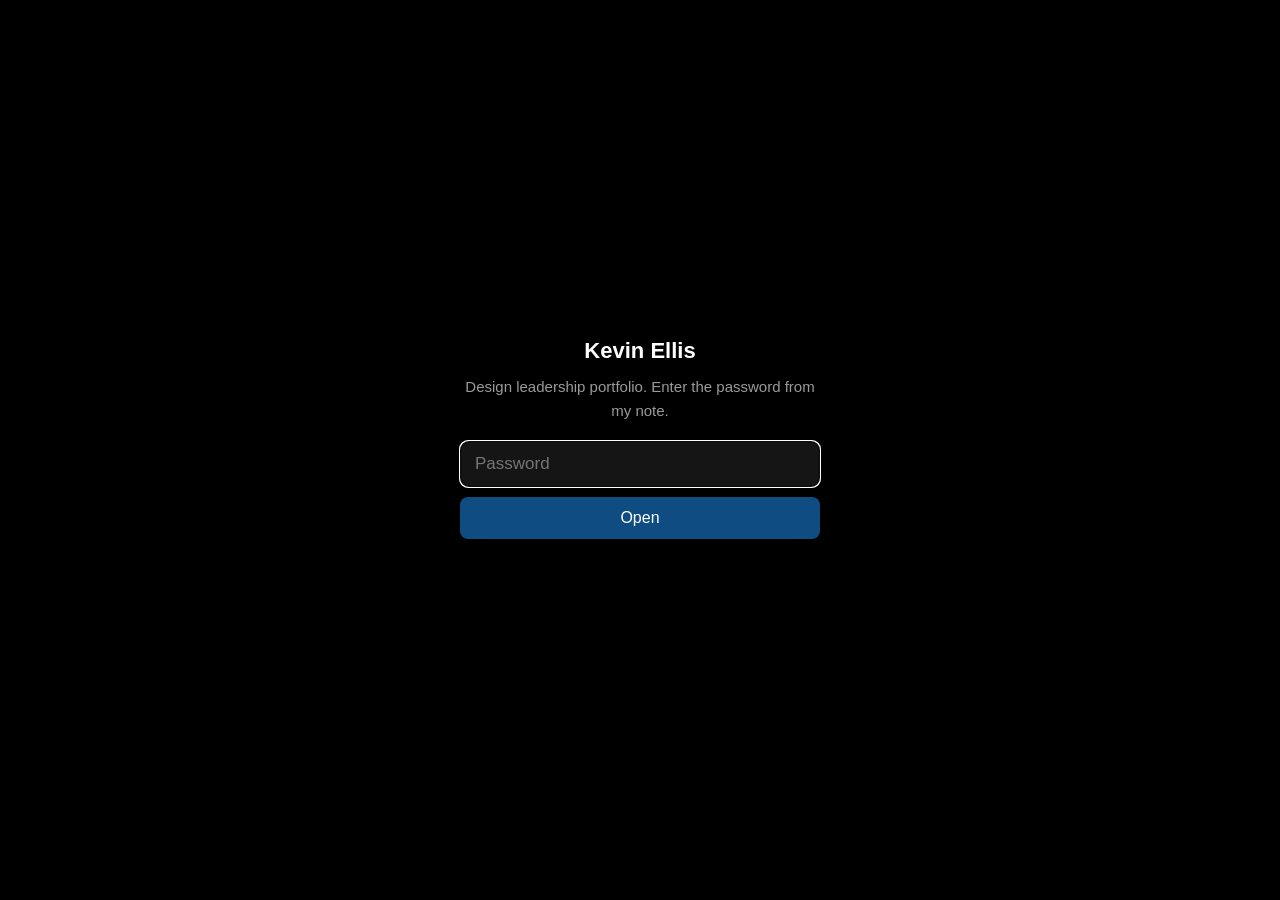
<file: index.html>
<!doctype html>
<html lang="en"><head><meta charset="utf-8"><meta name="viewport" content="width=device-width, initial-scale=1">
<meta name="robots" content="noindex, nofollow"><title>Kevin Ellis, Design Leadership</title>
<link rel="stylesheet" href="css/site.css?v=1794328974"></head>
<body class="locked dark"><div id="site">
<div class="wrap"><header class="top"><span class="brand">Kevin Ellis</span><nav><ul><li><span class="on">Work</span></li><li><a href="leadership.html">Leadership</a></li><li><a href="about.html">About</a></li><li><a href="contact.html">Contact</a></li></ul></nav></header></div>
<div class="wrap"><div class="tiles"><a class="tile" href="work/oracle.html"><img src="img/tiles/oracle.jpg" alt="Oracle Health"><span>Oracle Health</span></a><a class="tile" href="work/amazon.html"><img src="img/tiles/amazon.jpg" alt="Amazon"><span>Amazon</span></a><a class="tile" href="work/ebay.html"><img src="img/tiles/ebay.jpg" alt="eBay"><span>eBay</span></a><a class="tile" href="work/earlier.html"><img src="img/tiles/earlier-3.jpg" alt="Earlier Work"><span>Earlier Work</span></a></div></div>
<footer>Kevin Ellis, 2026. Employer and client work is shown at the level of method and outcomes; unreleased designs, customer names, and internal data are excluded.</footer>
</div><script src="js/gate.js?v=1794328974"></script><script src="js/slides.js?v=1794328974"></script><script src="js/video.js?v=1794328974"></script><script src="js/lightbox.js?v=1794328974"></script><script src="js/tiles.js?v=1794328974"></script></body></html>
</file>
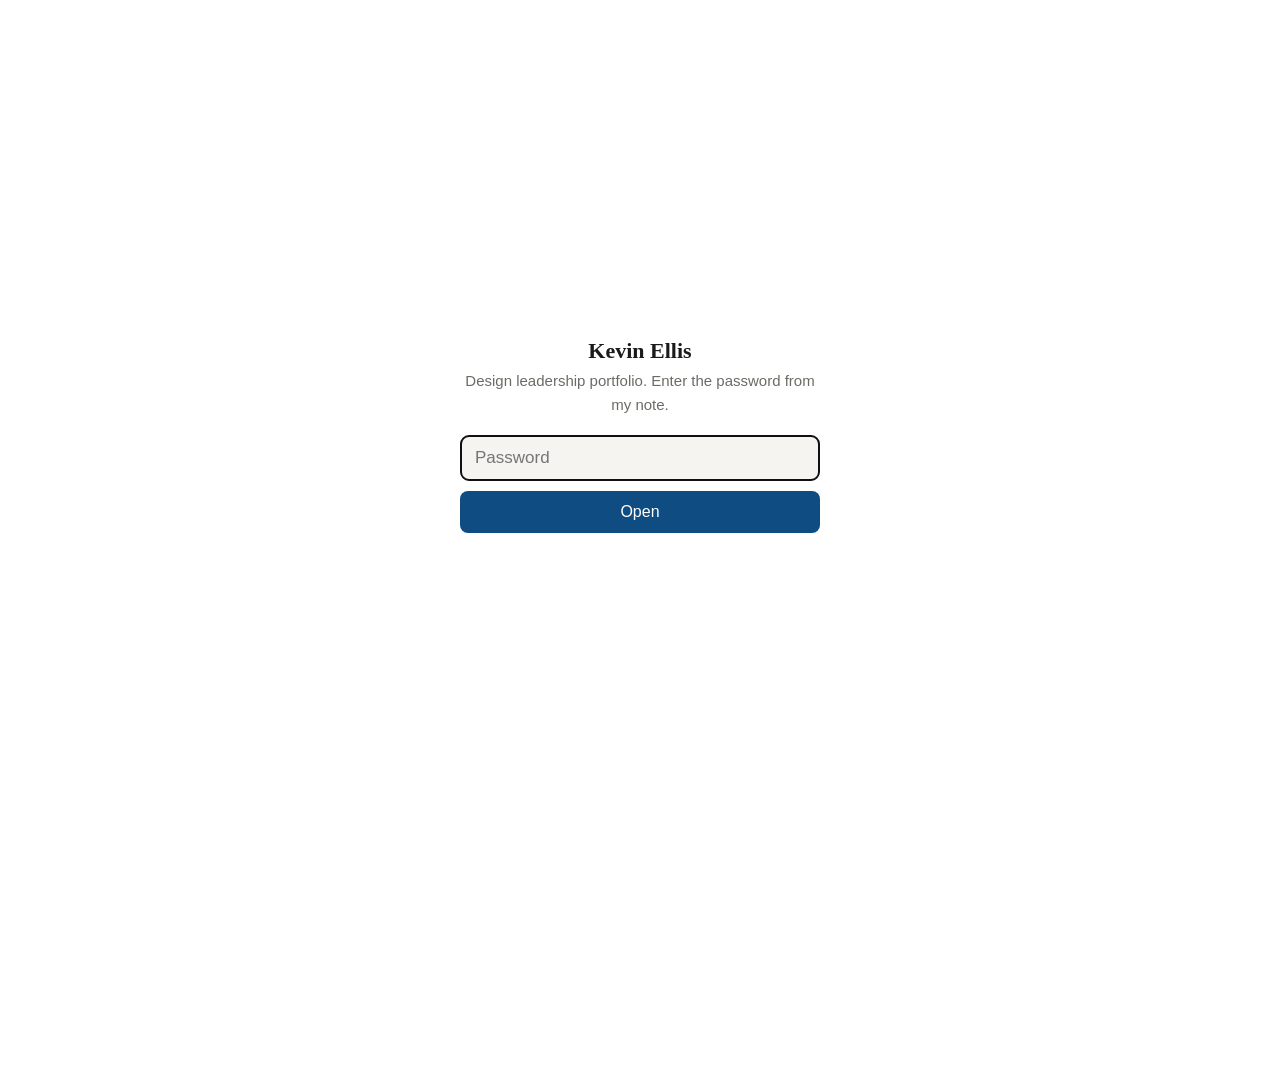
<file: directions/index.html>
<!doctype html><html lang="en"><head><meta charset="utf-8"><meta name="viewport" content="width=device-width,initial-scale=1"><meta name="robots" content="noindex,nofollow"><title>UX directions</title>
<link rel="stylesheet" href="_common.css"><style>
.pick{max-width:760px;margin:0 auto;padding:40px 24px 80px}
h1{font-family:Georgia,"Times New Roman",serif;font-size:44px;line-height:1.05;margin:0 0 12px}
.lede{color:var(--muted);font-size:18px;margin:0 0 36px}
.d{display:block;border-top:1px solid var(--line);padding:26px 0;color:inherit}
.d:hover{text-decoration:none;background:var(--card)}
.d small{display:block;font-size:12px;letter-spacing:.08em;text-transform:uppercase;color:var(--muted);margin-bottom:6px}
.d h2{margin:0 0 8px;font-size:26px}.d p{margin:0;color:var(--muted)}
.d .go{display:inline-block;margin-top:10px;color:var(--accent)}
</style></head><body class="locked"><div id="site">
<div class="pick">
<h1>Three directions</h1>
<p class="lede">Same content, same password, same assets. Each is the landing experience rebuilt around one point of view. Pick one and I build the rest of the site to match.</p>
<a class="d" href="a-one-scroll.html"><small>Direction A</small><h2>One scroll, the work as evidence</h2><p>A thesis up top, then twenty years in one continuous page. Each era makes a claim and shows its proof. A year rail tracks where you are. Case pages stay as the deep read.</p><span class="go">Open A</span></a>
<a class="d" href="b-spine.html"><small>Direction B</small><h2>The spine: how I lead, with receipts</h2><p>The home page is the operating model, five habits down a spine. Each habit has cases hanging off it as evidence. A design leader reads the method first and the work as proof.</p><span class="go">Open B</span></a>
<a class="d" href="c-system.html"><small>Direction C</small><h2>The system is the exhibit</h2><p>A quiet, plain site with a switch. Flip it and the design system behind the page shows itself: tokens, component names, spacing, the rules. The method on the Oracle page, rules not comps, made literal.</p><span class="go">Open C</span></a>
</div>
<footer>Scratch branch ux-directions. Nothing here is on main.</footer>
</div><script src="../js/gate.js"></script></body></html>
</file>
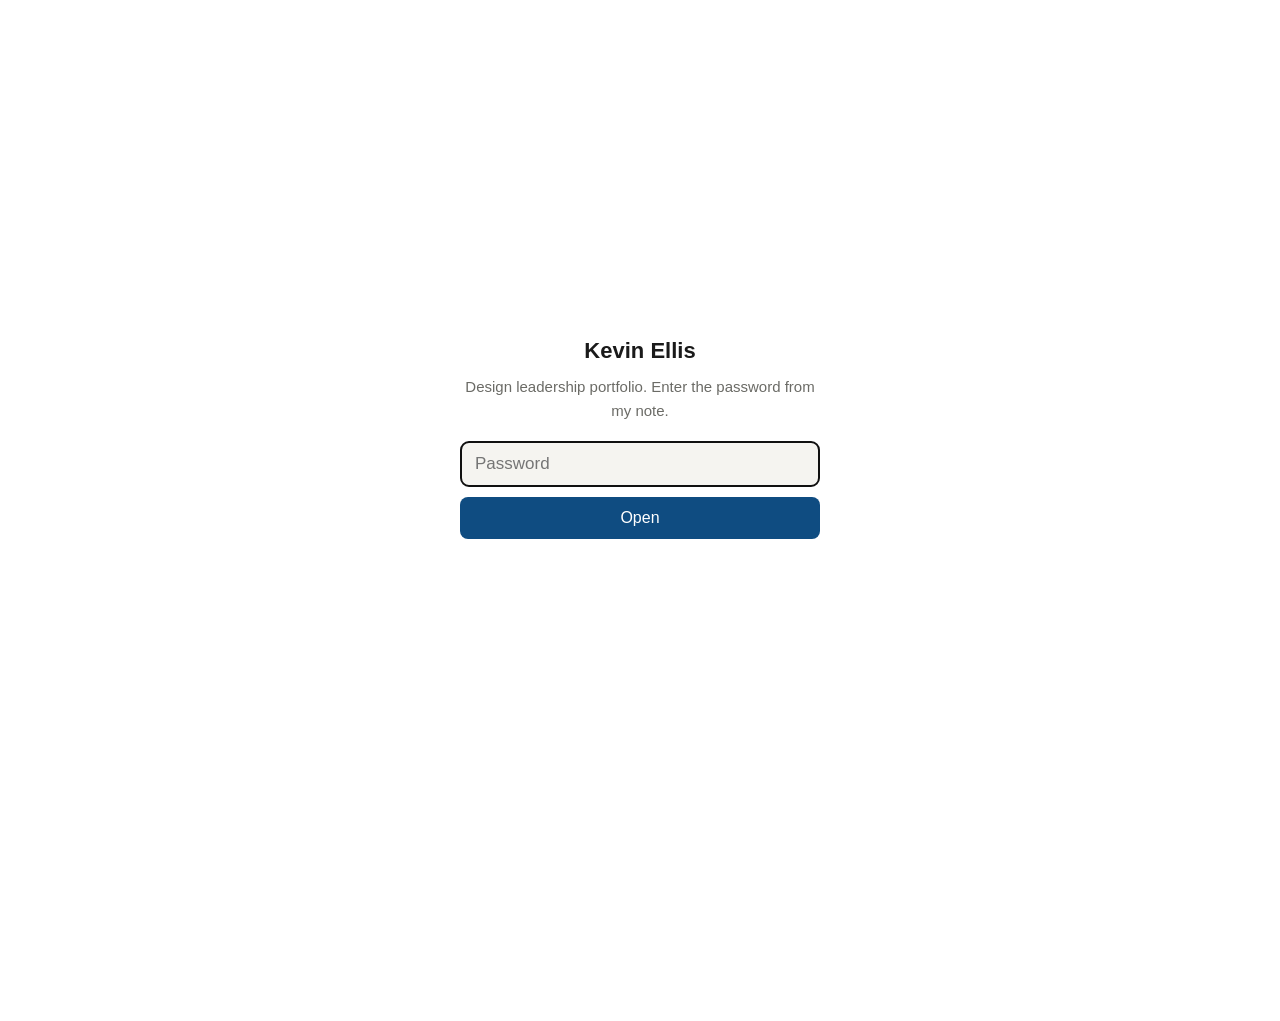
<file: about.html>
<!doctype html>
<html lang="en"><head><meta charset="utf-8"><meta name="viewport" content="width=device-width, initial-scale=1">
<meta name="robots" content="noindex, nofollow"><title>About</title>
<link rel="stylesheet" href="css/site.css?v=1794328974"></head>
<body class="locked"><div id="site">
<div class="wrap"><header class="top"><a class="brand" href="index.html">Kevin Ellis</a><nav><ul><li><a href="index.html">Work</a></li><li><a href="leadership.html">Leadership</a></li><li><a href="about.html" class="on">About</a></li><li><a href="contact.html">Contact</a></li></ul></nav></header></div>
<article class="case wrap"><div class="row head about"><div class="col-img"><img class="headshot" src="img/headshot-600.jpg" alt="Kevin Ellis"></div><div class="col-text"><h1>About</h1>
<p class="lede">Design leader and inventor. Named on nine AI-centric patent applications filed by Oracle.</p>
<p>I grew up in Alaska drawing and painting. I studied graphic design at California College of the Arts in San Francisco, then human-computer interaction and electronic communication design at Emily Carr University in Vancouver. My first digital work was for an agency in Reykjav&iacute;k, then Copenhagen, then back to San Francisco for design leadership roles at Adobe, Yahoo, Nokia, and eventually my own agency with partners in Copenhagen.</p>
<p>The agency built proof-of-concept work that large clients turned into real products. I missed the client side and joined the biggest of them, Amazon, in 2015. Seven years there, then eBay, now Oracle Health, where I built the platform design organization for the clinical products.</p>
<p>I have 15+ years building and running product design and research organizations across marketplace, commerce, and enterprise software. I design for human needs, whether the person is a customer or an employee using the company's own tools. I owned the seller experience end to end at eBay, where my team shipped eBay's first generative AI feature; led consumer product design at Amazon; and now run a platform design org at Oracle Health. I build teams, set the operating model, and ship outcomes with Product and Engineering as equal partners.</p>
<p class="meta">Seattle, WA</p></div></div>
</article>
<footer>Kevin Ellis, 2026. Employer and client work is shown at the level of method and outcomes; unreleased designs, customer names, and internal data are excluded.</footer>
</div><script src="js/gate.js?v=1794328974"></script><script src="js/slides.js?v=1794328974"></script><script src="js/video.js?v=1794328974"></script><script src="js/lightbox.js?v=1794328974"></script><script src="js/tiles.js?v=1794328974"></script></body></html>
</file>
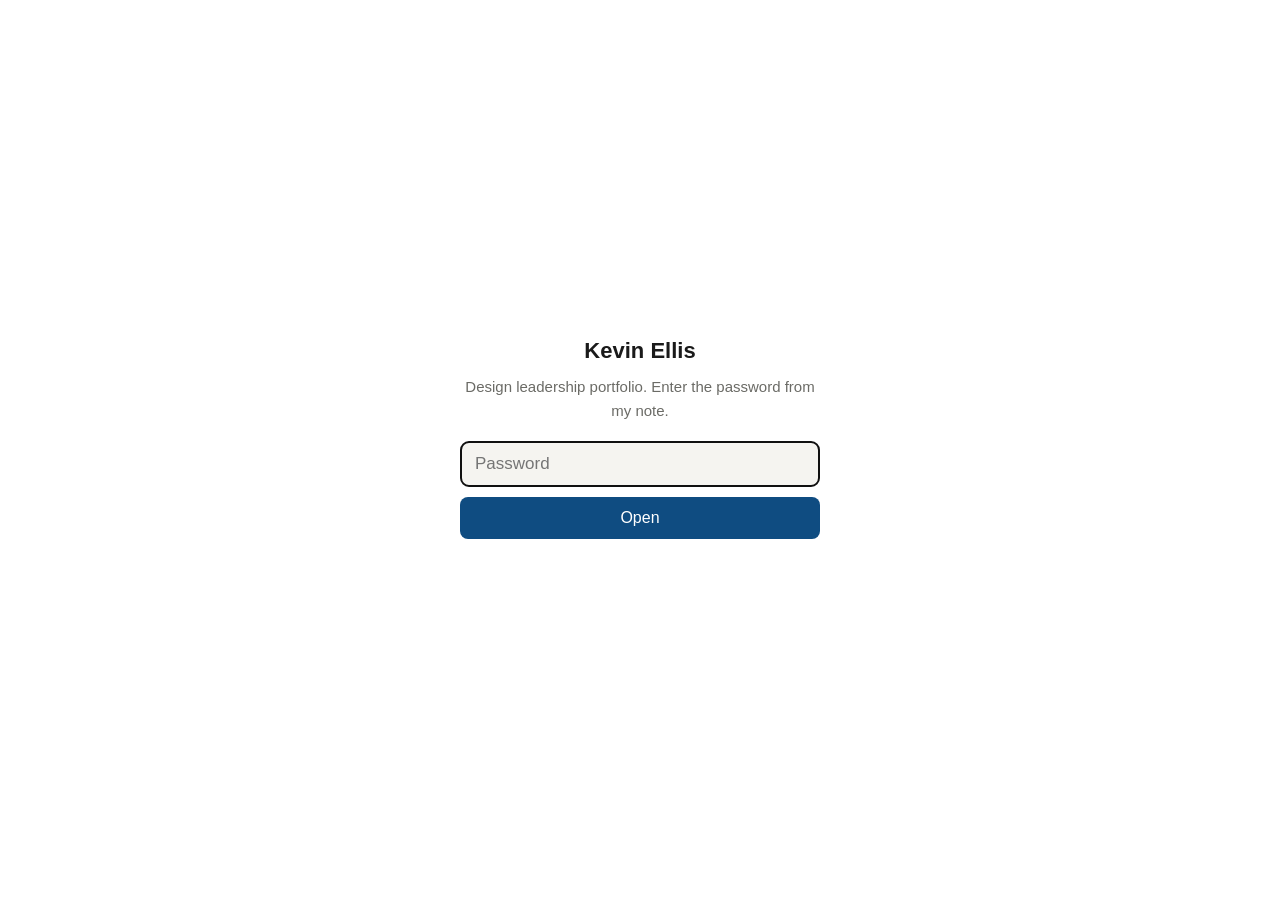
<file: contact.html>
<!doctype html>
<html lang="en"><head><meta charset="utf-8"><meta name="viewport" content="width=device-width, initial-scale=1">
<meta name="robots" content="noindex, nofollow"><title>Contact</title>
<link rel="stylesheet" href="css/site.css?v=1794328974"></head>
<body class="locked"><div id="site">
<div class="wrap"><header class="top"><a class="brand" href="index.html">Kevin Ellis</a><nav><ul><li><a href="index.html">Work</a></li><li><a href="leadership.html">Leadership</a></li><li><a href="about.html">About</a></li><li><a href="contact.html" class="on">Contact</a></li></ul></nav></header></div>
<article class="case wrap"><div class="row head textonly"><div class="col-img"></div><div class="col-text"><h1>Contact</h1>
<p><a href="mailto:kevinellis@gmail.com">kevinellis@gmail.com</a></p>
<p>(415) 606-1720</p>
<p><a href="https://www.linkedin.com/in/kevinellisdesign" rel="noopener">linkedin.com/in/kevinellisdesign</a></p></div></div>
</article>
<footer>Kevin Ellis, 2026. Employer and client work is shown at the level of method and outcomes; unreleased designs, customer names, and internal data are excluded.</footer>
</div><script src="js/gate.js?v=1794328974"></script><script src="js/slides.js?v=1794328974"></script><script src="js/video.js?v=1794328974"></script><script src="js/lightbox.js?v=1794328974"></script><script src="js/tiles.js?v=1794328974"></script></body></html>
</file>
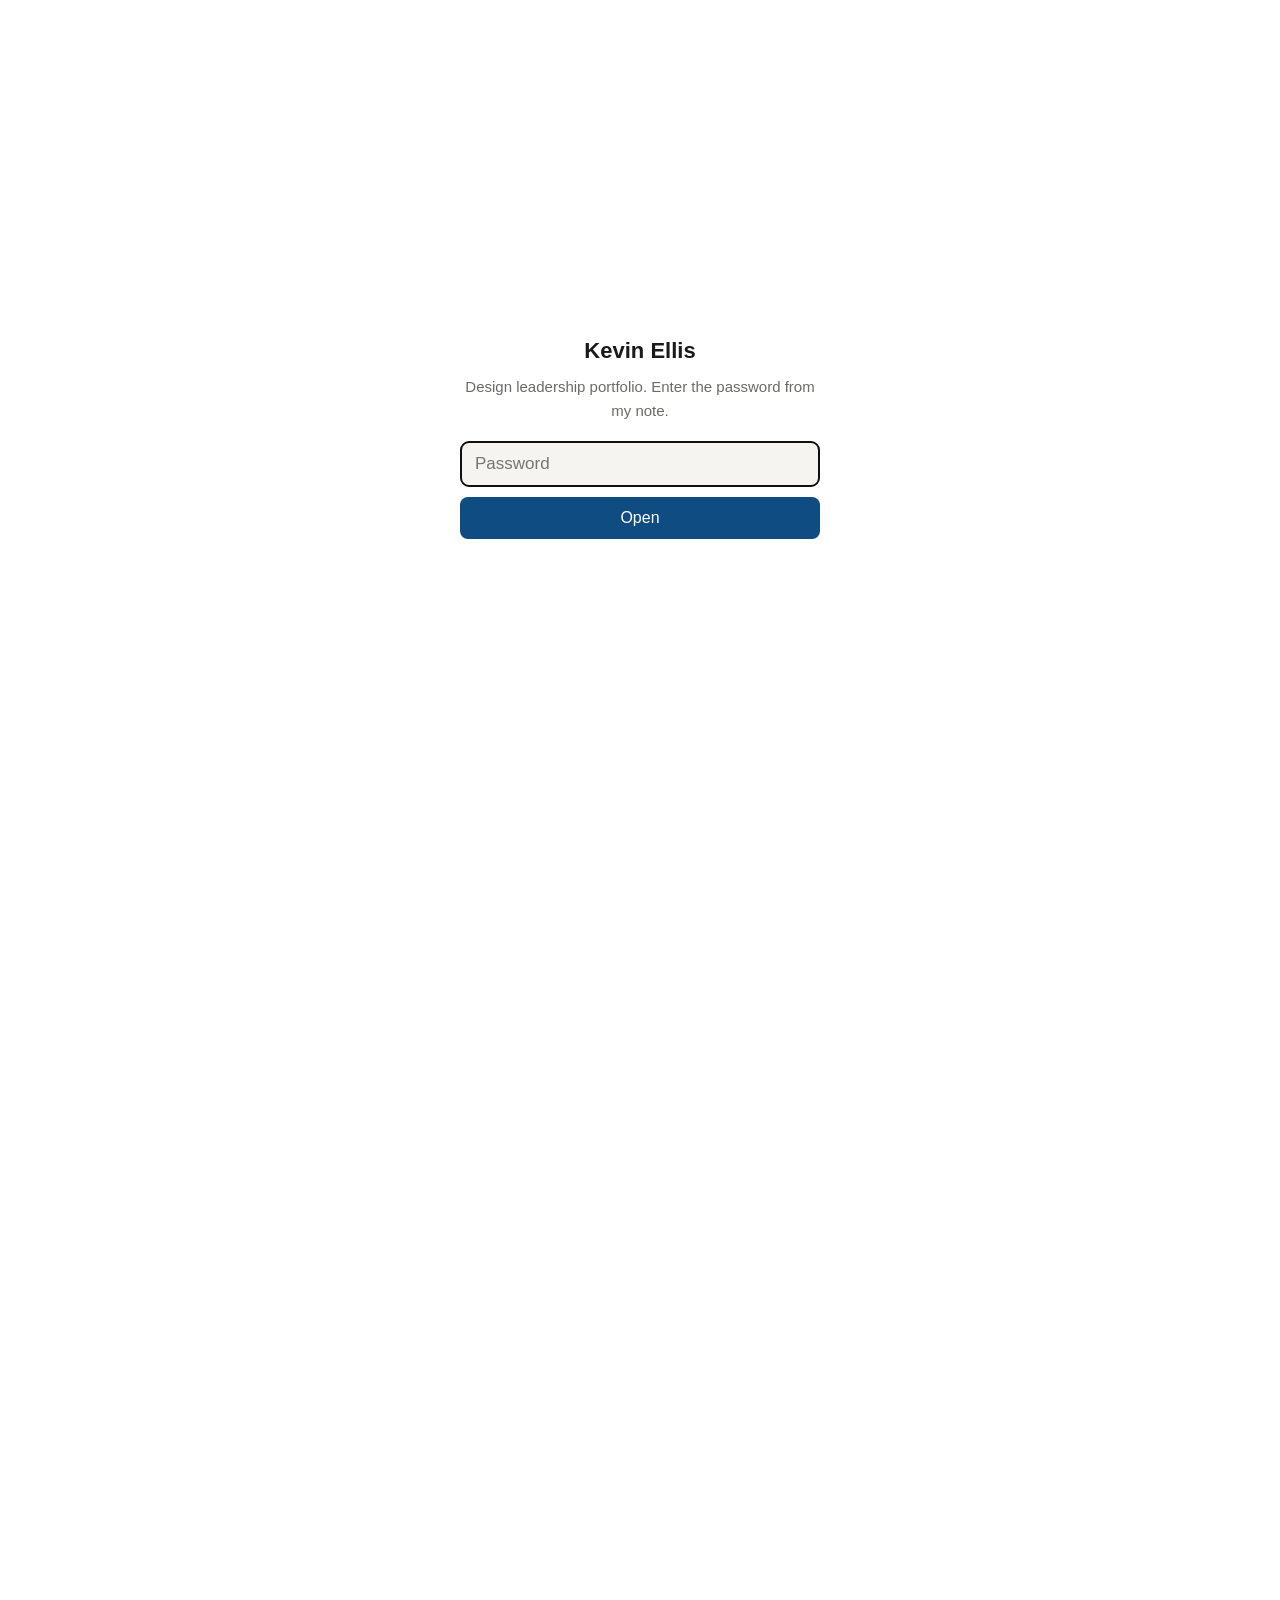
<file: leadership.html>
<!doctype html>
<html lang="en"><head><meta charset="utf-8"><meta name="viewport" content="width=device-width, initial-scale=1">
<meta name="robots" content="noindex, nofollow"><title>How I Lead</title>
<link rel="stylesheet" href="css/site.css?v=1794328974"></head>
<body class="locked"><div id="site">
<div class="wrap"><header class="top"><a class="brand" href="index.html">Kevin Ellis</a><nav><ul><li><a href="index.html">Work</a></li><li><a href="leadership.html" class="on">Leadership</a></li><li><a href="about.html">About</a></li><li><a href="contact.html">Contact</a></li></ul></nav></header></div>
<article class="case wrap"><div class="row head textonly"><div class="col-img"></div><div class="col-text"><h1>How I Lead</h1><p class="lede">Design is a business capability, and it earns that standing by being legible to the rest of the company.</p></div></div>
<div class="row "><div class="col-img"><figure><img src="img/lead/birthday.jpg" alt=""><figcaption>Birthday tradition: everyone dresses as the birthday person.</figcaption></figure><figure><img src="img/lead/ebay-offsite.jpg" alt=""><figcaption>Seller experience offsite at eBay.</figcaption></figure></div><div class="col-text"><h2>Operating habits</h2>
<ul>
<li>A team contract, written down: what I expect from the team and what they can expect from me.</li>
<li>Tenets set with partners at the start, so the hard conversations happen once.</li>
<li>A written definition of done.</li>
<li>Ownership assigned by pattern, so every designer has something that is theirs.</li>
<li>Staying hands-on with the tools, because the toolchain is changing and I want to understand it before I ask the team to.</li>
</ul></div></div>
<div class="row "><div class="col-img"><figure><img src="img/lead/fashion-collab-1.jpg" alt=""><figcaption>A multi-day collaboration across Amazon Fashion, organized and run by me.</figcaption></figure><figure><img src="img/lead/fashion-collab-2.jpg" alt=""><figcaption>Same session: the wall by day three.</figcaption></figure></div><div class="col-text"><h2>Building the org</h2>
<p>Amazon Fashion, 5 designers and 2 researchers to 20 total, adding program management, design technology, and managers. Amazon Photos, 8 to 19, adding research, motion, and design technology. eBay, 25 designers with research and design program management. Oracle Health, a platform design team that did not exist before I made the case for it. At Nokia, as a senior director reporting to a VP, I ran about 35 people and managed managers. Across all of it the pattern holds: turn ambiguous direction into a structured, verifiable program, and build the team that can run it without me in the room.</p></div></div>
<div class="row "><div class="col-img"><figure><img src="img/lead/quarterly.jpg" alt=""><figcaption>Design Quarterly, volume 11. Amazon Photos.</figcaption></figure></div><div class="col-text"><h2>Design Quarterly</h2>
<p>At Photos the team published a Design Quarterly: our work, our process, new people, wins, open roles. It went to the whole org, to external subscribers, and to Amazon Design. It kept partners aware of what we were doing and it kept the team connected to the larger story their pieces added up to. In the first summer of Covid we put out an issue with no design work in it at all; everyone wrote and designed a spread on what was helping them cope and what gave them hope.</p></div></div>
</article>
<footer>Kevin Ellis, 2026. Employer and client work is shown at the level of method and outcomes; unreleased designs, customer names, and internal data are excluded.</footer>
</div><script src="js/gate.js?v=1794328974"></script><script src="js/slides.js?v=1794328974"></script><script src="js/video.js?v=1794328974"></script><script src="js/lightbox.js?v=1794328974"></script><script src="js/tiles.js?v=1794328974"></script></body></html>
</file>
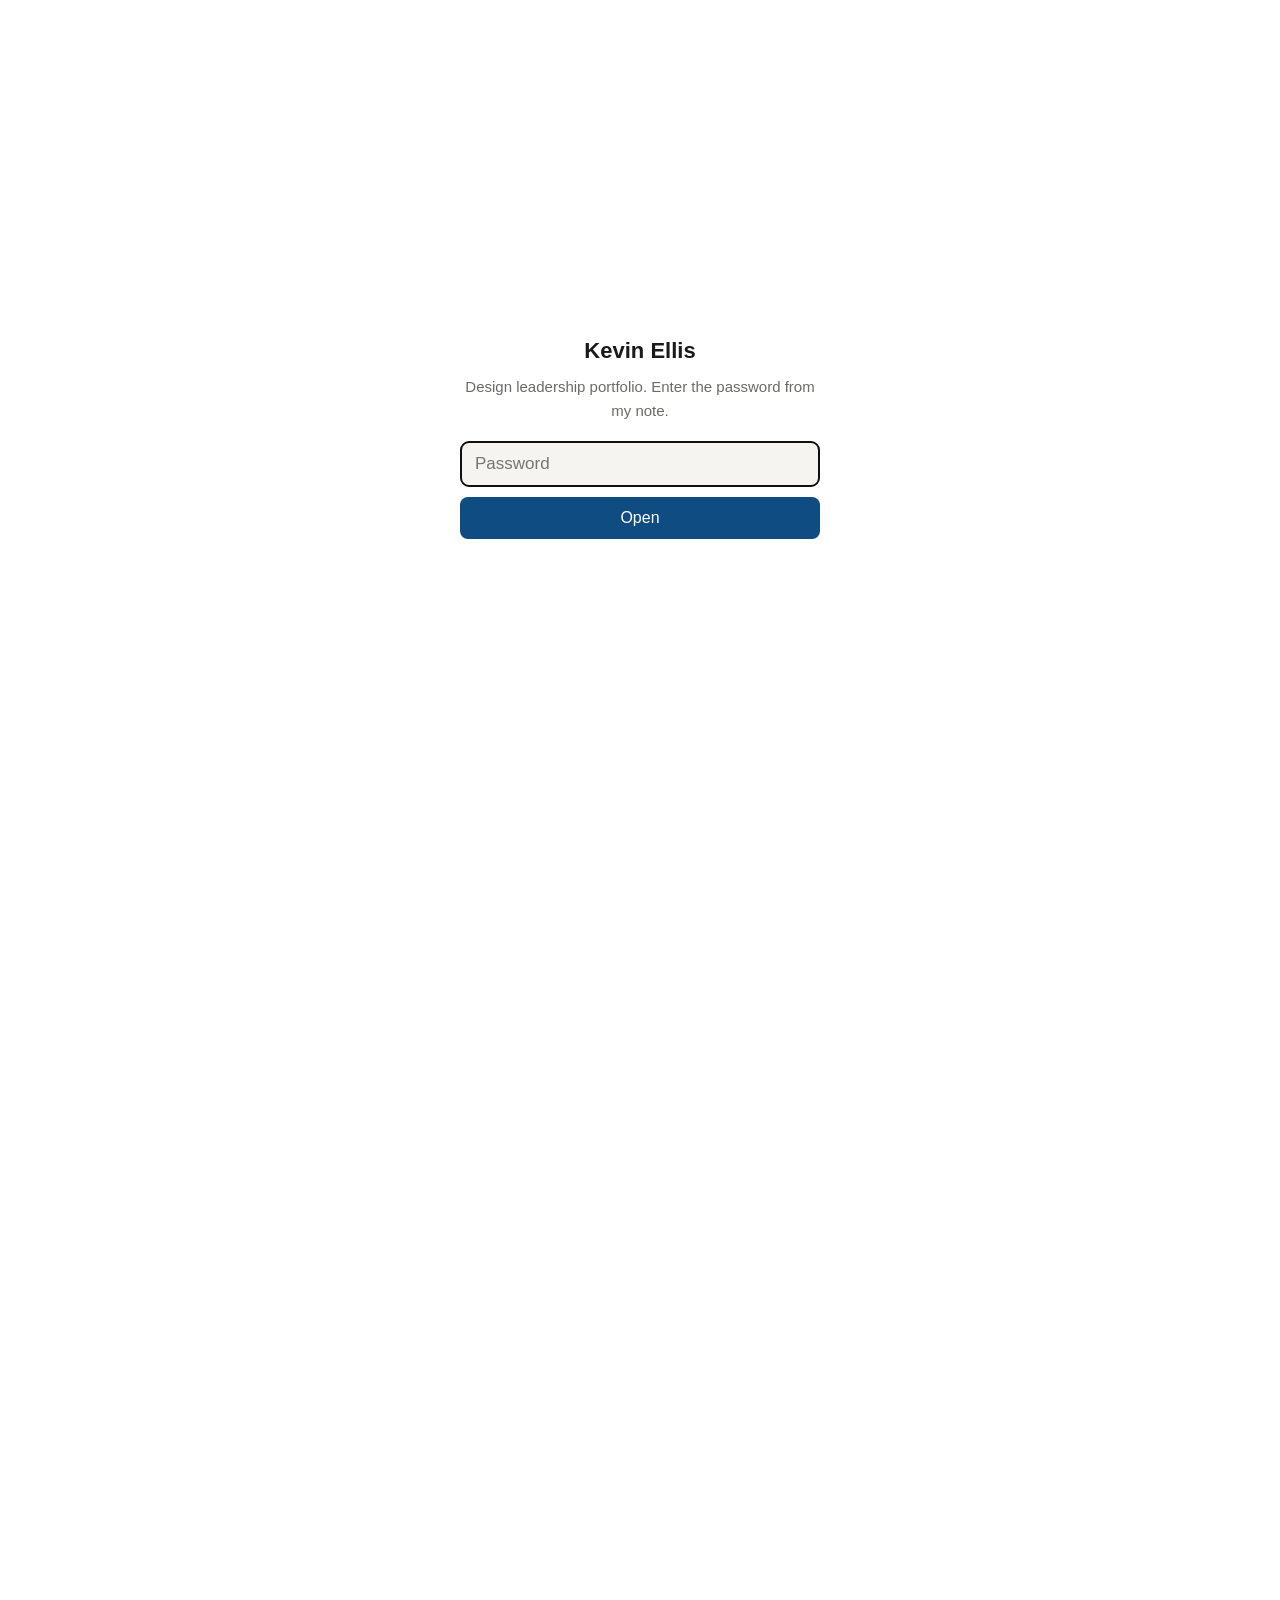
<file: directions/a-one-scroll.html>
<!doctype html><html lang="en"><head><meta charset="utf-8"><meta name="viewport" content="width=device-width,initial-scale=1"><meta name="robots" content="noindex,nofollow"><title>Kevin Ellis, Design Leadership</title>
<link rel="stylesheet" href="_common.css"><style>
.page{max-width:1180px;margin:0 auto;padding:0 24px 40px;display:grid;grid-template-columns:150px 1fr;gap:40px}
.rail{position:sticky;top:0;align-self:start;height:100vh;padding-top:120px;font-size:13px;letter-spacing:.04em}
.rail ol{list-style:none;margin:0;padding:0;border-left:1px solid var(--line)}
.rail li a{display:block;padding:7px 0 7px 16px;color:var(--muted);margin-left:-1px;border-left:1px solid transparent;transition:color .2s,border-color .2s}
.rail li a.on{color:var(--ink);border-left-color:var(--ink)}
.rail li a b{display:block;font-weight:600;font-variant-numeric:tabular-nums}
.rail li a span{display:block;font-size:12px}
.main{min-width:0}
.hero{min-height:78vh;display:flex;flex-direction:column;justify-content:center;padding:48px 0 64px}
.hero h1{font-family:Georgia,"Times New Roman",serif;font-weight:400;font-size:clamp(34px,4.6vw,64px);line-height:1.08;letter-spacing:-.01em;margin:0 0 26px;max-width:18ch}
.hero p{font-size:19px;color:var(--muted);max-width:52ch;margin:0 0 8px}
.hero .cue{font-size:13px;letter-spacing:.08em;text-transform:uppercase;color:var(--muted);margin-top:40px}
.ch{border-top:1px solid var(--line);padding:56px 0 48px;scroll-margin-top:24px}
.ch .when{font-size:13px;letter-spacing:.08em;text-transform:uppercase;color:var(--muted);margin:0 0 10px;font-variant-numeric:tabular-nums}
.ch h2{font-family:Georgia,"Times New Roman",serif;font-weight:400;font-size:clamp(30px,3.6vw,46px);line-height:1.08;margin:0 0 6px;letter-spacing:-.01em}
.ch .claim{font-size:21px;color:var(--ink);margin:0 0 30px;max-width:40ch}
.ev{display:grid;grid-template-columns:minmax(0,7fr) minmax(0,5fr);gap:40px;align-items:start}
.ev figure{margin:0}.ev figure img{width:100%;height:auto;background:var(--card)}
.ev figcaption{font-size:13px;color:var(--muted);margin-top:10px}
.ev p{margin:0 0 14px}
.stats{list-style:none;padding:0;margin:22px 0 0;display:grid;grid-template-columns:1fr 1fr;gap:14px 24px}
.stats b{display:block;font-size:26px;line-height:1.1;font-weight:600;letter-spacing:-.01em}
.stats li{font-size:14px;color:var(--muted)}
.more{display:inline-block;margin-top:22px;font-size:14px;letter-spacing:.04em}
.lead ul{padding-left:1.1em;margin:0 0 18px;max-width:60ch}.lead li{margin-bottom:8px}
.contact p{margin:0 0 6px;font-size:19px}
@media (max-width:860px){.page{grid-template-columns:1fr;gap:0}.rail{position:sticky;top:0;height:auto;background:var(--bg);z-index:5;border-bottom:1px solid var(--line);margin:0 -24px;padding:0 24px;width:calc(100% + 48px);overflow:hidden}.rail ol{border:0;display:flex;gap:4px;overflow-x:auto;scrollbar-width:none}.rail ol::-webkit-scrollbar{display:none}.rail li a{padding:10px 10px 8px;border-left:0;border-bottom:2px solid transparent;white-space:nowrap}.rail li a.on{border-left:0;border-bottom-color:var(--ink)}.rail li a span{display:none}.hero{min-height:0;padding:40px 0 48px}.ev{grid-template-columns:1fr;gap:22px}.stats{grid-template-columns:1fr 1fr}}
</style></head><body class="locked"><div id="site">
<div class="dirbar"><b>UX direction</b><a class="on" href="a-one-scroll.html">A · One scroll</a><a href="b-spine.html">B · The spine</a><a href="c-system.html">C · The system</a><a href="index.html">Index</a><span class="pov">Point of view: a leader's record reads best as one argument. One page, one scroll, every claim followed by its evidence. The case pages become the deep read.</span></div>
<div class="wrap"><header class="top"><a class="brand" href="#top">Kevin Ellis</a><nav><ul><li><a href="#lead">How I lead</a></li><li><a href="../about.html">About</a></li><li><a href="#contact">Contact</a></li></ul></nav></header></div>
<div class="page" id="top">
<aside class="rail"><ol>
<li><a href="#oracle" data-for="oracle"><b>2024</b><span>Oracle Health</span></a></li>
<li><a href="#ebay" data-for="ebay"><b>2022</b><span>eBay</span></a></li>
<li><a href="#photos" data-for="photos"><b>2019</b><span>Amazon Photos</span></a></li>
<li><a href="#fashion" data-for="fashion"><b>2015</b><span>Amazon Fashion</span></a></li>
<li><a href="#earlier" data-for="earlier"><b>2006</b><span>Earlier</span></a></li>
<li><a href="#lead" data-for="lead"><b>Lead</b><span>How I lead</span></a></li>
</ol></aside>
<main class="main">
<section class="hero">
<h1>I build design organizations, the operating models they run on, and the AI-native tooling that changes how they work.</h1>
<p>Twenty years leading design teams at Oracle Health, eBay, Amazon, Nokia, and Adobe. Below: what each one asked for, what I built, and what it did.</p>
<p class="cue">Scroll for the evidence</p>
</section>

<section class="ch" id="oracle">
<p class="when">2024 to present · Director, User Experience Design</p>
<h2>Oracle Health</h2>
<p class="claim">The operating model is the work.</p>
<div class="ev">
<figure><img src="../img/oracle/layout-validation.jpg" alt=""><figcaption>Three stages, three gates, one definition of done for every layout.</figcaption></figure>
<div><p>Experience Core, the platform design team that did not exist before I made the case for it, sets the standard for five product organizations and dozens of clinician-facing applications. Thirty-four patterns organized by the clinician's journey. Comps replaced by rules a person or a model can look up. A skill library the designers built for themselves.</p>
<p>The proof: three agents given the same prompt built three different Action Lists without the skill, and three matching ones with it. Concept to testable prototype went from weeks to days.</p>
<ul class="stats"><li><b>5</b>product organizations</li><li><b>8</b>patent filings</li><li><b>weeks to days</b>concept to prototype</li><li><b>WCAG 2.1 AA</b>as a gate, not a hope</li></ul>
<a class="more" href="../work/oracle.html">Read the Oracle Health case &rarr;</a></div>
</div></section>

<section class="ch" id="ebay">
<p class="when">2022 to 2024 · Director of Product Design, Seller Experience</p>
<h2>eBay</h2>
<p class="claim">eBay's first generative AI feature, concept to launch in a year.</p>
<div class="ev">
<figure><img src="../img/ebay/magical-listing-poster.jpg" alt=""><figcaption>The Magical Listing Tool, as launched, September 2023.</figcaption></figure>
<div><p>Most listings had no description, and buyers almost always chose the item that did. My team designed and shipped the Magical Listing Tool with eBay's AI team: a photo in, title, description, and item specifics out. Thirty percent of daily US app sellers tried it in the first weeks; more than 95 percent kept the draft.</p>
<p>Behind it, seller narratives, Starting, Running, Growing my business, became the org and planning lens, and design got into Product's six-month planning cycle.</p>
<ul class="stats"><li><b>$73B</b>annual GMV</li><li><b>132M</b>active buyers</li><li><b>25</b>designers, plus research and DPM</li><li><b>95%+</b>kept the AI draft</li></ul>
<a class="more" href="../work/ebay.html">Read the eBay case &rarr;</a></div>
</div></section>

<section class="ch" id="photos">
<p class="when">2019 to 2022 · Head of Design and Research</p>
<h2>Amazon Photos</h2>
<p class="claim">Functional is not lovable.</p>
<div class="ev">
<figure><img src="../img/amazon/cooper-launch-2-poster.jpg" alt=""><figcaption>Project Cooper, the rebuild, at launch.</figcaption></figure>
<div><p>Cloud storage that happened to hold photos, trailing the native apps, underperforming for a Prime-bundled service. We tore it down and rebuilt it, research setting the order: show me my photos, help me find them fast. Tenets agreed with Dev and PM first, so three orgs decided from one set of criteria.</p>
<ul class="stats"><li><b>6M</b>monthly active customers</li><li><b>61% to 78%</b>CSAT in six months</li><li><b>8 to 19</b>the team, adding research, motion, design technology</li></ul>
<a class="more" href="../work/amazon.html">Read the Amazon case &rarr;</a></div>
</div></section>

<section class="ch" id="fashion">
<p class="when">2015 to 2019 · Head of Design and Research</p>
<h2>Amazon Fashion</h2>
<p class="claim">Let people try it on first.</p>
<div class="ev">
<figure><img src="../img/amazon/wardrobe-box.jpg" alt=""><figcaption>Prime Wardrobe: fill a box, try at home, keep what fits.</figcaption></figure>
<div><p>Under a tenth of US clothing spend was online, because a detail page is a poor fitting room. Prime Wardrobe took aim at that: I pitched and resourced the design and saw it through to launch. Luxury Stores followed, launched two years after we designed it and remarkably like the original.</p>
<ul class="stats"><li><b>7 to 20</b>the team, adding program management, design technology, managers</li><li><b>Prime Wardrobe</b>concept to launch</li></ul>
<a class="more" href="../work/amazon.html#fashion">Read the Amazon case &rarr;</a></div>
</div></section>

<section class="ch" id="earlier">
<p class="when">2006 to 2015 · THANK YOU Studio, Nokia, Adobe</p>
<h2>Earlier</h2>
<p class="claim">Studios, systems, launches.</p>
<div class="ev">
<figure><img src="../img/earlier/fire-1.jpg" alt=""><figcaption>Kindle Fire HD launch for Amazon. THANK YOU Studio, 2012.</figcaption></figure>
<div><p>Partner and VP of Product Design at THANK YOU Studio, San Francisco and Copenhagen: the Kindle Fire launch and the Fire Phone design system for Amazon, Toyota in-car navigation. Senior Director at Nokia, about 35 people across five cities, the MeeGo design system. Creative Director at Adobe, the Adobe.com redesign.</p>
<a class="more" href="../work/earlier.html">See the earlier work &rarr;</a></div>
</div></section>

<section class="ch lead" id="lead">
<p class="when">Across all of it</p>
<h2>How I lead</h2>
<p class="claim">Design is a business capability, and it earns that standing by being legible to the rest of the company.</p>
<ul>
<li>A team contract, written down: what I expect from the team and what they can expect from me.</li>
<li>Tenets set with partners at the start, so the hard conversations happen once.</li>
<li>A written definition of done.</li>
<li>Ownership assigned by pattern, so every designer has something that is theirs.</li>
<li>Staying hands-on with the tools, because the toolchain is changing and I want to understand it before I ask the team to.</li>
</ul>
<a class="more" href="../leadership.html">More on how I lead &rarr;</a>
</section>

<section class="ch contact" id="contact">
<p class="when">Contact</p>
<p><a href="mailto:kevinellis@gmail.com">kevinellis@gmail.com</a></p>
<p>(415) 606-1720</p>
<p><a href="https://www.linkedin.com/in/kevinellisdesign" rel="noopener">linkedin.com/in/kevinellisdesign</a></p>
<p style="font-size:15px;color:var(--muted);margin-top:14px">Seattle, WA</p>
</section>
</main></div>
<footer>Kevin Ellis, 2026. Oracle Health work is described at the level of method and structure; unreleased designs, customer names, and internal data are excluded.</footer>
</div><script src="../js/gate.js"></script>
<script>
(function(){var links=[].slice.call(document.querySelectorAll('.rail a[data-for]'));var map={};links.forEach(function(a){map[a.dataset.for]=a});
if(!('IntersectionObserver' in window))return;var cur=null;
var io=new IntersectionObserver(function(es){es.forEach(function(e){if(e.isIntersecting){if(cur)cur.classList.remove('on');cur=map[e.target.id];if(cur)cur.classList.add('on');}})},{rootMargin:'-35% 0px -55% 0px'});
Object.keys(map).forEach(function(id){var s=document.getElementById(id);if(s)io.observe(s)});})();
</script></body></html>
</file>
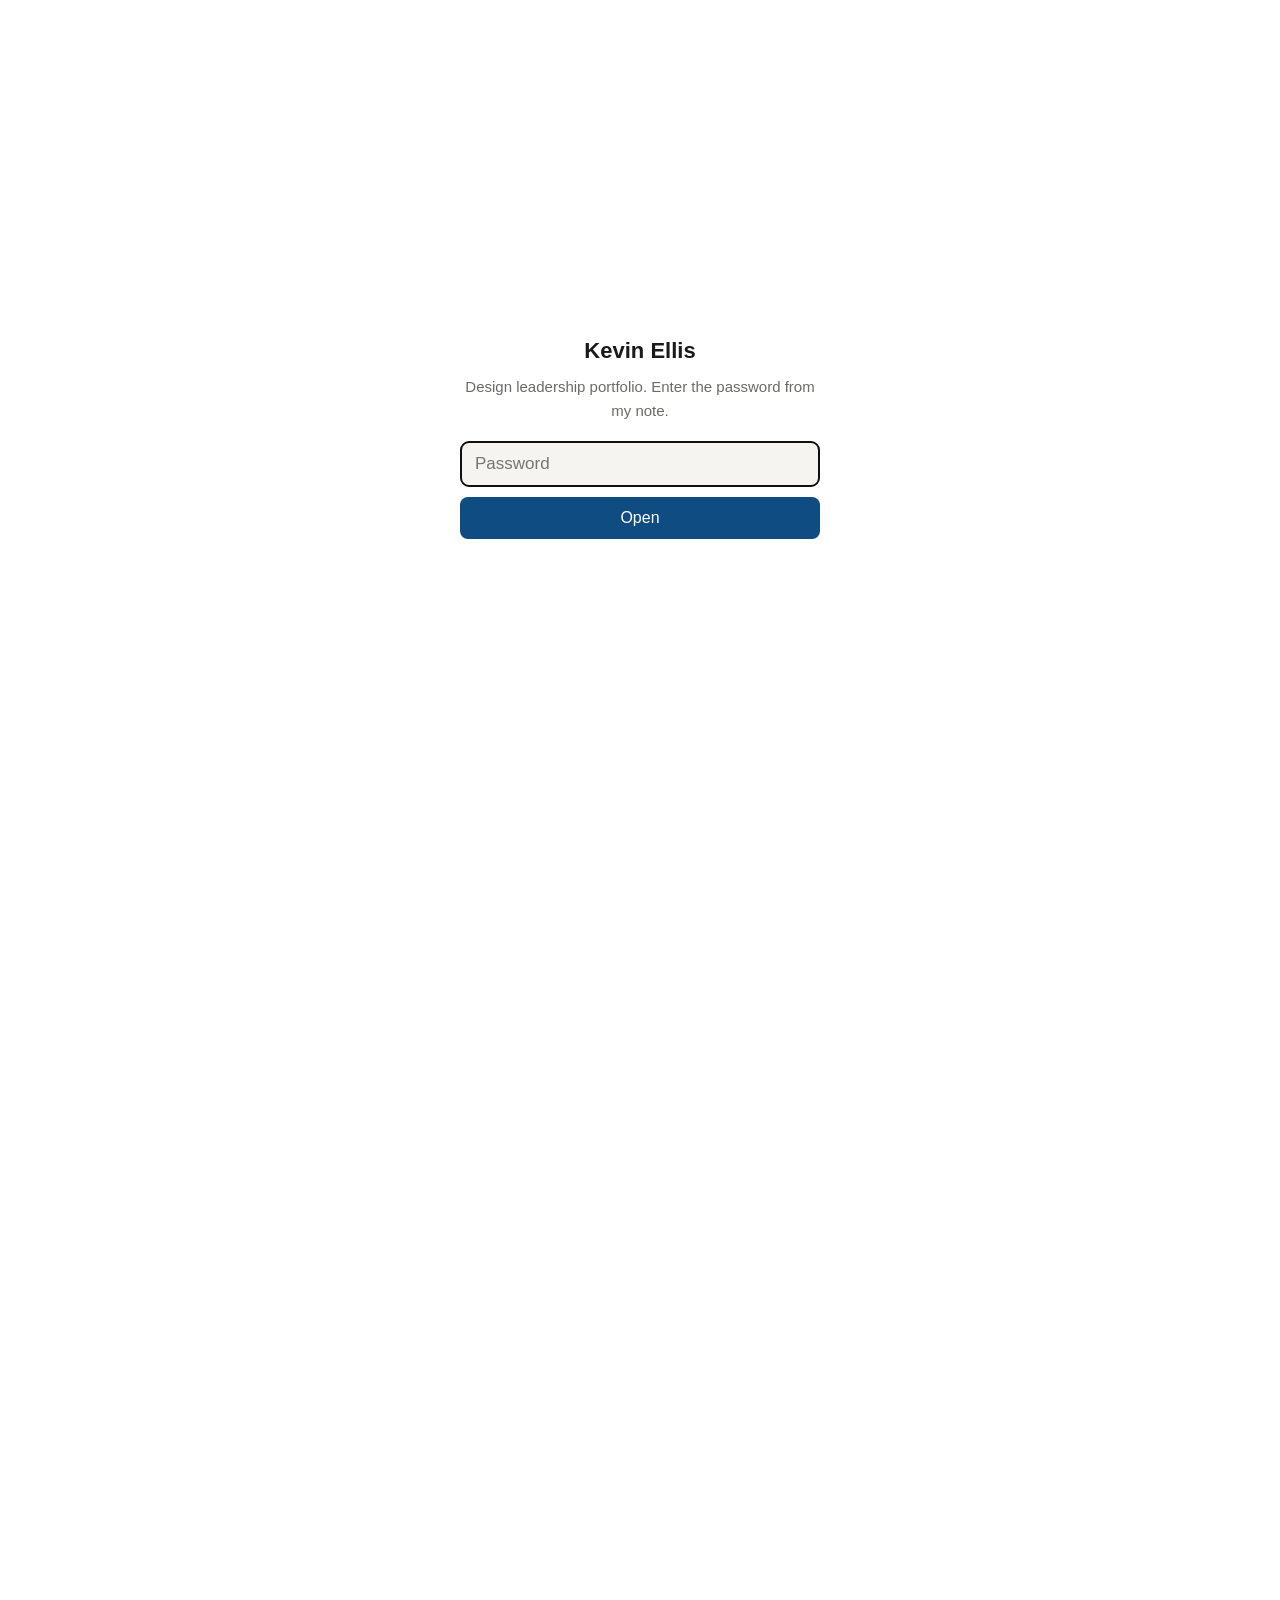
<file: work/amazon.html>
<!doctype html>
<html lang="en"><head><meta charset="utf-8"><meta name="viewport" content="width=device-width, initial-scale=1">
<meta name="robots" content="noindex, nofollow"><title>Amazon</title>
<link rel="stylesheet" href="../css/site.css?v=1794328974"></head>
<body class="locked"><div id="site">
<div class="wrap"><header class="top"><a class="brand" href="../index.html">Kevin Ellis</a><nav><ul><li><a href="../index.html" class="on">Work</a></li><li><a href="../leadership.html">Leadership</a></li><li><a href="../about.html">About</a></li><li><a href="../contact.html">Contact</a></li></ul></nav></header></div>
<article class="case wrap"><div class="row head textonly"><div class="col-img"></div><div class="col-text"><h1>Amazon</h1><ul class="facts">
<li><b>Role</b> Head of Design and Research. Amazon Fashion, 2015 to 2019. Amazon Photos, 2019 to 2022.</li>
<li><b>Team</b> Fashion: 5 designers and 2 researchers to 20, adding program management, design technology, and managers. Photos: 8 to 19.</li>
<li><b>Work</b> Prime Wardrobe, concept to launch. Luxury Stores. Project Cooper, the Photos rebuild: CSAT 61% to 78% in six months. Mobile, web, desktop, Echo Show, Fire TV.</li>
</ul></div></div>
<div class="row "><div class="col-img"><figure><a class="vid lb" href="../img/amazon/cooper-launch-2.mp4" data-video="../img/amazon/cooper-launch-2.mp4" aria-label="Play video"><img src="../img/amazon/cooper-launch-thumb.jpg" alt=""><span class="play" aria-hidden="true"></span></a><figcaption>The launch video. Click to play, sound on.</figcaption></figure><figure><a class="vid lb" href="../img/amazon/cooper-process-1.mp4" data-video="../img/amazon/cooper-process-1.mp4" aria-label="Play video"><img src="../img/amazon/cooper-process-1-poster.jpg" alt=""><span class="play" aria-hidden="true"></span></a><figcaption>Cooper: the process, in my words. Click to play, sound on.</figcaption></figure></div><div class="col-text"><h2 class="part">Amazon Photos</h2>
<p>Photos began as cloud storage that happened to hold photos; years of additions by different teams left it trailing native apps. Six million monthly active customers, and underperforming for a Prime-bundled service.</p>
<h3>Project Cooper</h3>
<p>Leadership green-lit a teardown and rebuild. Research set the order. The whole list: show me my photos, help me find them fast, let me share them easily, surprise me with memories, show me my account. The home screen took the first two; the rest followed.</p>
<p>We set tenets with Dev and PM first, so three orgs made decisions from one set of criteria. The design direction shaped the rebrand that shipped alongside. Most features carried over unchanged; the gain was making them usable and findable.</p>
<h3>Shipped</h3>
<p><span class="stat"><b>61% to 78%</b>CSAT within six months of launch</span></p></div></div>
<div class="row "><div class="col-img"><figure><img src="../img/amazon/wardrobe-screens.jpg" alt=""><figcaption>Prime Wardrobe, then Prime Try Before You Buy: fill a box from the app.</figcaption></figure><figure><img src="../img/amazon/wardrobe-box.jpg" alt=""><figcaption>It came in a resealable, postage-paid box for hassle-free returns after try-on. The box was a first-ever break from Amazon’s standard cardboard box.</figcaption></figure><figure><img src="../img/amazon/wardrobe-stylist.jpg" alt=""><figcaption>Prime Stylist concept: a digital version of the customer for a virtual try-on.</figcaption></figure></div><div class="col-text"><h2 class="part">Amazon Fashion</h2>
<p>In 2015 the US spent roughly $300 billion on clothing and shoes, under a tenth of it online. Prime Wardrobe, born Prime Try Before You Buy, took aim at the weak point: judging a garment from a detail page.</p>
<h3>Prime Wardrobe</h3>
<p>Fill a box, shipped free, seven days to try, pay only for what you keep. I pitched and resourced the design with the product owner and executive leadership, and saw it through to launch. Prime Stylist, a curated box, followed.</p></div></div>
<div class="row "><div class="col-img"><figure><a class="vid lb" href="../img/amazon/luxury-walkthrough.mp4" data-video="../img/amazon/luxury-walkthrough.mp4" aria-label="Play video"><img src="../img/amazon/luxury-thumb.jpg" alt=""><span class="play" aria-hidden="true"></span></a><figcaption>The early prototype that pitched Amazon Luxury, placeholder name X. Approved by executive leadership, it became the reference for the final experience. Click to play.</figcaption></figure><figure><img src="../img/amazon/luxury.jpg" alt=""><figcaption>Early concept work for Amazon Luxury.</figcaption></figure></div><div class="col-text"><h2>Luxury Stores</h2>
<p>My last project there was the luxury brands exploration: a walled garden in Amazon's app, only the most exclusive fashion brands, minimal store presence, content carrying the experience. No legacy to design around. It launched more than two years after we designed it, remarkably like the original.</p></div></div>
<div class="row "><div class="col-img"><figure><img src="../img/amazon/fashion-detail-page.jpg" alt=""><figcaption>Rethinking the product detail page for a more content-led, fashion-centric interaction.</figcaption></figure></div><div class="col-text"><h2>The detail page, as a lesson</h2>
<p>Four years on the fashion detail page, where every change had to win for all Amazon customers and pass web labs. Glacially incremental, and it taught me how to move a shared platform: negotiate, test, pick the changes that help everyone. Shared tenets later pulled my team, marketing design, and Shopbop design into one fashion experience across Amazon.</p></div></div>
<div class="next"><a href="oracle.html">&larr; Oracle Health</a><a href="ebay.html">eBay &rarr;</a></div></article>

<footer>Kevin Ellis, 2026. Employer and client work is shown at the level of method and outcomes; unreleased designs, customer names, and internal data are excluded.</footer>
</div><script src="../js/gate.js?v=1794328974"></script><script src="../js/slides.js?v=1794328974"></script><script src="../js/video.js?v=1794328974"></script><script src="../js/lightbox.js?v=1794328974"></script><script src="../js/tiles.js?v=1794328974"></script></body></html>
</file>
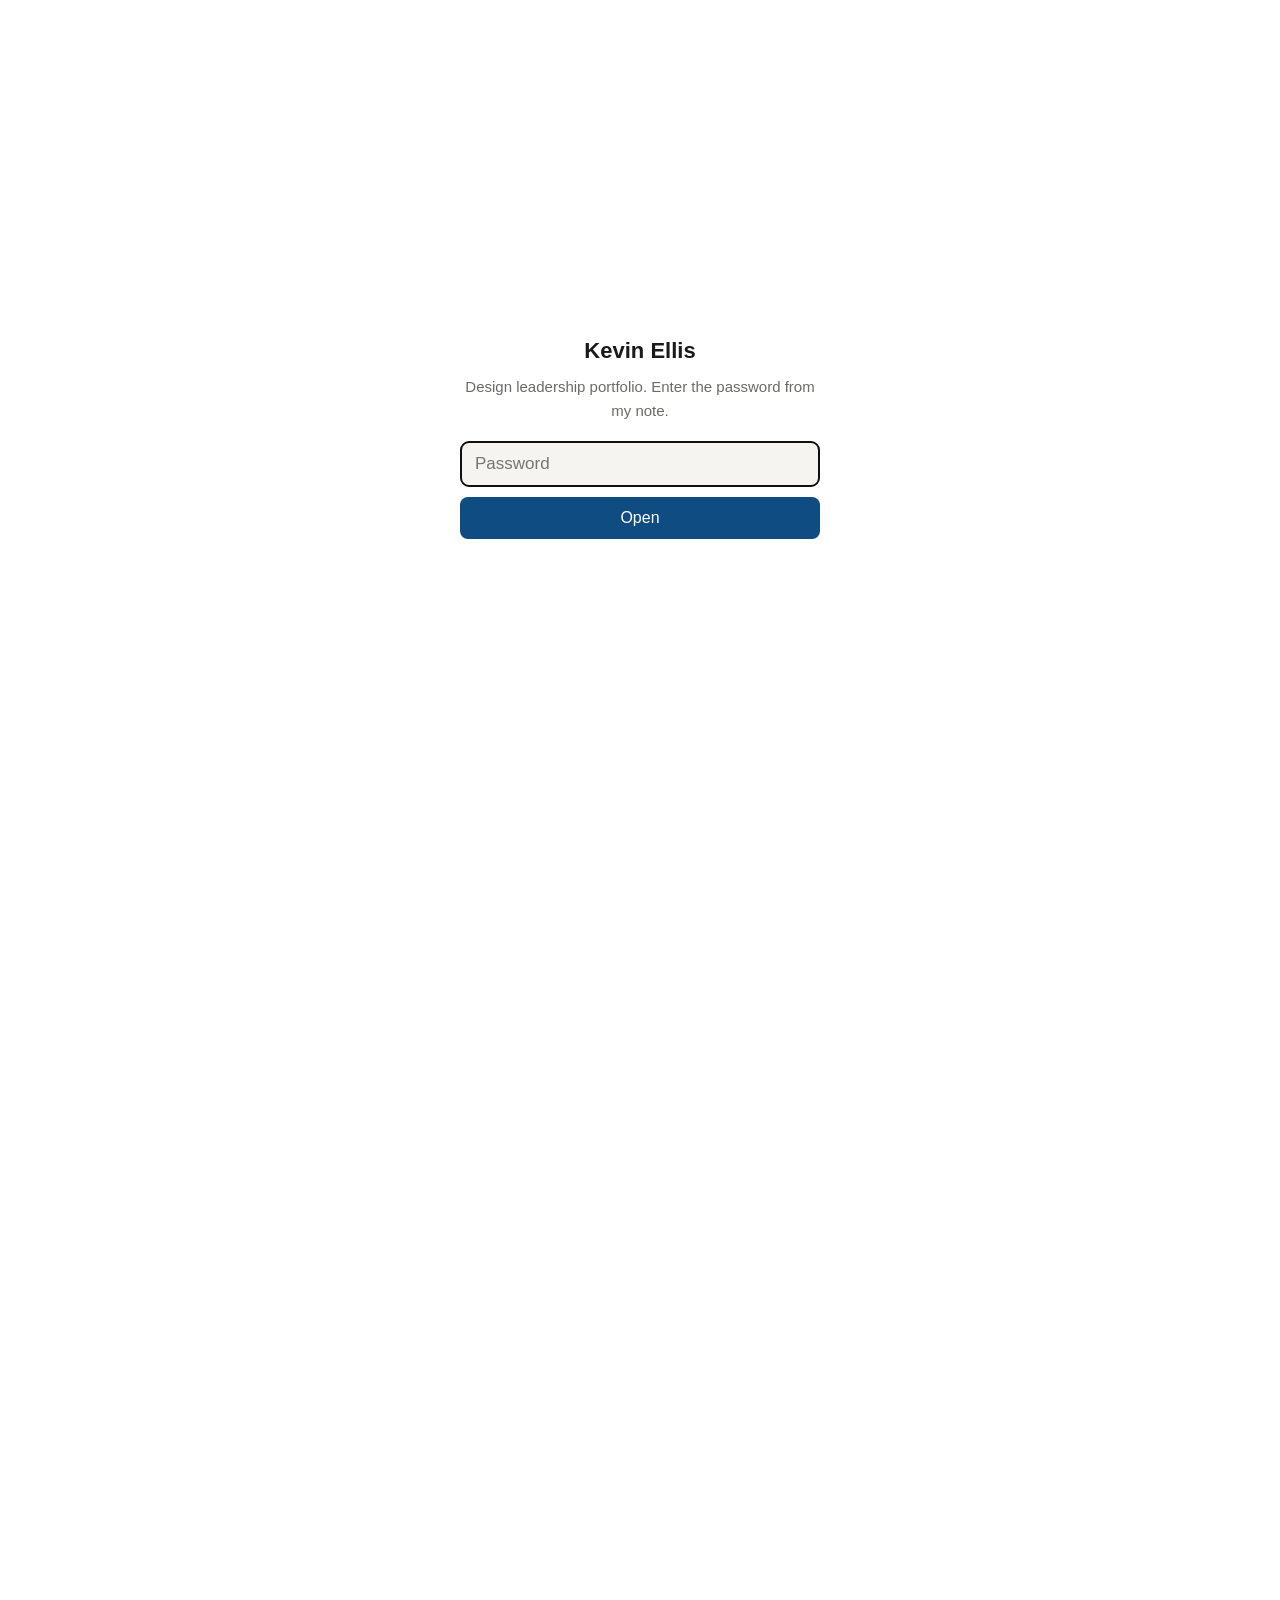
<file: work/earlier.html>
<!doctype html>
<html lang="en"><head><meta charset="utf-8"><meta name="viewport" content="width=device-width, initial-scale=1">
<meta name="robots" content="noindex, nofollow"><title>Earlier Work</title>
<link rel="stylesheet" href="../css/site.css?v=1794328974"></head>
<body class="locked"><div id="site">
<div class="wrap"><header class="top"><a class="brand" href="../index.html">Kevin Ellis</a><nav><ul><li><a href="../index.html" class="on">Work</a></li><li><a href="../leadership.html">Leadership</a></li><li><a href="../about.html">About</a></li><li><a href="../contact.html">Contact</a></li></ul></nav></header></div>
<article class="case wrap"><div class="row head textonly"><div class="col-img"></div><div class="col-text"><h1>Earlier Work</h1><ul class="facts">
<li><b>Roles</b> Partner and VP of Product Design, THANK YOU Studio, 2012 to 2015. Senior Director of UX Design, Nokia, 2009 to 2012. Creative Director, Adobe, 2006 to 2009.</li>
<li><b>Team</b> Studios in San Francisco and Copenhagen. At Nokia, about 35 people across five cities.</li>
<li><b>Work</b> Kindle Fire launch and Fire Phone design system for Amazon. Toyota in-car navigation. MeeGo OS design system and third-party app guidelines. Adobe.com redesign.</li>
</ul></div></div>
<div class="row gallery"><div class="col-img"><figure><div class="vid"><video src="../img/earlier/firephone-reel.mp4" poster="../img/earlier/firephone-reel-poster-2.jpg" playsinline preload="metadata"></video><button class="play" aria-label="Play"></button></div><figcaption><b class="co">THANK YOU®:</b> We conceived a unique design system for Amazon’s Fire Phone. It took advantage of the device’s 3D interface where depth offered real advantages, and used the best of flat design everywhere else, so the 3D moments stood out. Reel, sound on.</figcaption></figure></div><div class="col-text"></div></div>
<div class="row gallery"><div class="col-img"><figure><div class="slides" style="aspect-ratio:1024/668"><img src="../img/earlier/fire-1.jpg" alt="" class="on"><img src="../img/earlier/fire-2.jpg" alt=""><img src="../img/earlier/fire-3.jpg" alt=""><img src="../img/earlier/fire-4.jpg" alt=""><img src="../img/earlier/fire-5.jpg" alt=""><img src="../img/earlier/fire-6.jpg" alt=""><img src="../img/earlier/fire-7.jpg" alt=""><img src="../img/earlier/fire-8.jpg" alt=""><img src="../img/earlier/fire-9.jpg" alt=""><img src="../img/earlier/fire-10.jpg" alt=""><img src="../img/earlier/fire-11.jpg" alt=""><img src="../img/earlier/fire-12.jpg" alt=""></div><figcaption><b class="co">THANK YOU®:</b> Three sizes of Kindle Fire HD, one launch site built to show the hardware and the differences between them. Minimal copy let the devices and the Kindle graphics shine, and our rigged and lit 3D scenes let Amazon re-shoot every size for any format. 2012.</figcaption></figure></div><div class="col-text"></div></div>
<div class="row gallery"><div class="col-img"><figure><img src="../img/earlier/toyota.jpg" alt=""><figcaption><b class="co">THANK YOU®:</b> Design explorations for Toyota's native in-car navigation system.</figcaption></figure></div><div class="col-text"></div></div>
<div class="row gallery"><div class="col-img"><figure><img src="../img/earlier/nokia.jpg" alt=""><figcaption><b class="co">Nokia:</b> One focus of my team was the creation of 3rd-party app reference designs for the N9 in the debut of the innovative MeeGo OS. (pictured: Associated Press, Qik, AccuWeather, and Facebook)</figcaption></figure></div><div class="col-text"></div></div>
<div class="row gallery"><div class="col-img"><figure><img src="../img/earlier/adobe-cs3.jpg" alt=""><figcaption><b class="co">Adobe:</b> Creative Suite 3 was a merger of Macromedia and Adobe brands under one roof, so the site underwent a radical transformation to showcase the new look, and provide more content space to celebrate the creative expression of the tools.</figcaption></figure></div><div class="col-text"></div></div>
<div class="row gallery"><div class="col-img"><figure><img src="../img/earlier/adobe-cs5.jpg" alt=""><figcaption><b class="co">Adobe:</b> By CS5, we were pushing beyond the concept of a web page, introducing immersive landing screens with layers, motion and highly interactive UI to allow visitors to play with the tools.</figcaption></figure></div><div class="col-text"></div></div>
<div class="next"><a href="ebay.html">&larr; eBay</a><a href="../leadership.html">Leadership &rarr;</a></div></article>

<footer>Kevin Ellis, 2026. Employer and client work is shown at the level of method and outcomes; unreleased designs, customer names, and internal data are excluded.</footer>
</div><script src="../js/gate.js?v=1794328974"></script><script src="../js/slides.js?v=1794328974"></script><script src="../js/video.js?v=1794328974"></script><script src="../js/lightbox.js?v=1794328974"></script><script src="../js/tiles.js?v=1794328974"></script></body></html>
</file>
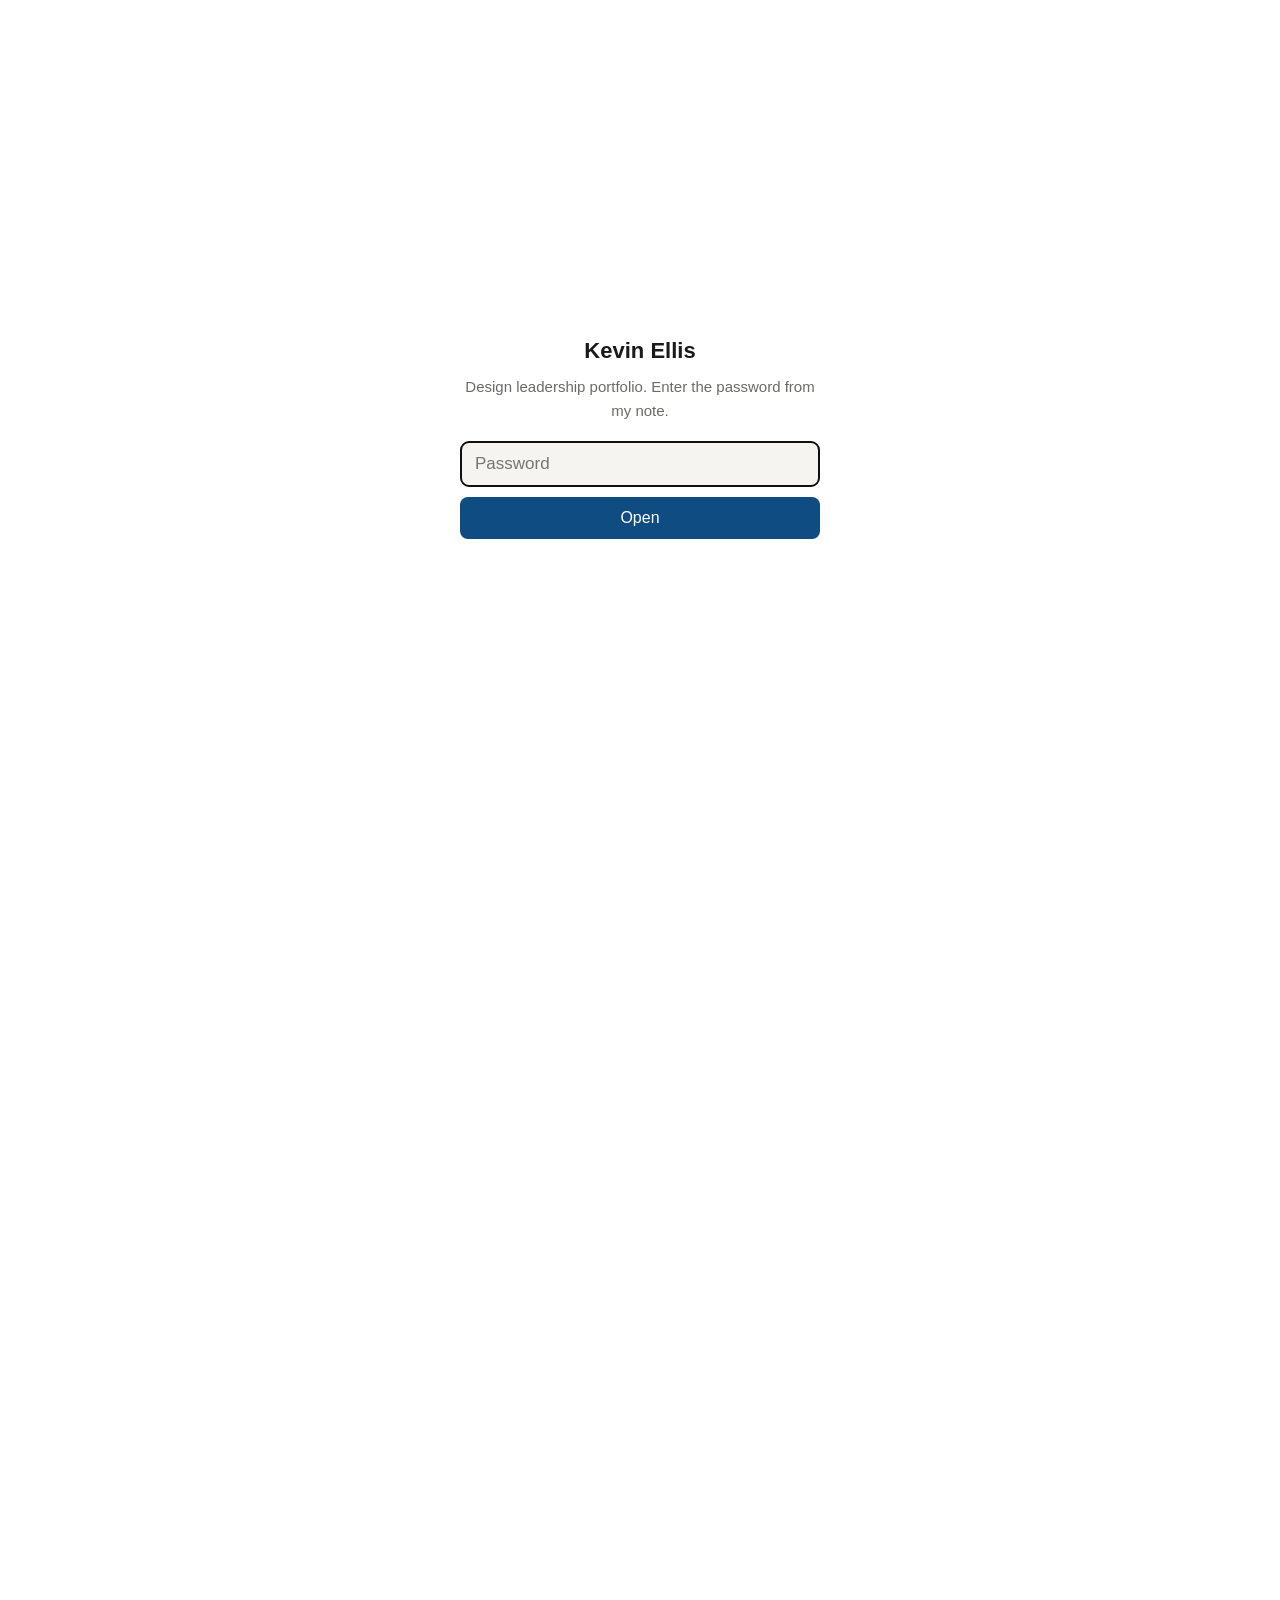
<file: work/ebay.html>
<!doctype html>
<html lang="en"><head><meta charset="utf-8"><meta name="viewport" content="width=device-width, initial-scale=1">
<meta name="robots" content="noindex, nofollow"><title>eBay</title>
<link rel="stylesheet" href="../css/site.css?v=1794328974"></head>
<body class="locked"><div id="site">
<div class="wrap"><header class="top"><a class="brand" href="../index.html">Kevin Ellis</a><nav><ul><li><a href="../index.html" class="on">Work</a></li><li><a href="../leadership.html">Leadership</a></li><li><a href="../about.html">About</a></li><li><a href="../contact.html">Contact</a></li></ul></nav></header></div>
<article class="case wrap"><div class="row head textonly"><div class="col-img"></div><div class="col-text"><h1>eBay</h1><ul class="facts">
<li><b>Role</b> Director of Product Design, Seller Experience. 2022 to 2024.</li>
<li><b>Team</b> 25 designers, 2 researchers, 2 design program managers.</li>
<li><b>Work</b> Seller experience end to end, web and mobile, consumer to enterprise, on a marketplace of roughly $73 billion annual GMV and 132 million active buyers. eBay's first generative AI feature.</li>
</ul></div></div>
<div class="row "><div class="col-img"><figure><div class="vid"><video src="../img/ebay/magical-listing.mp4" poster="../img/ebay/magical-listing-poster.jpg" playsinline preload="metadata"></video><button class="play" aria-label="Play"></button></div><figcaption>The Magical Listing Tool, as launched. eBay's video, sound on.</figcaption></figure></div><div class="col-text"><h2>eBay's first generative AI feature</h2>
<p>Most listings had no description. Between two similar items, buyers almost always chose the one that did. My team designed and shipped the Magical Listing Tool with eBay's AI team, concept to launch, September 2023. It drafts title, description, and item specifics. The first of a set of tools that take the effort out of listing: a photo, or a video with voice-over, and the rest follows.</p>
<p><span class="stat"><b>30%</b>of daily US app sellers tried it in the first weeks</span> <span class="stat"><b>95%+</b>of those kept the AI draft, with or without edits</span> <span class="stat"><b>80%+</b>CSAT</span></p>
<p class="meta">Figures from <a href="https://innovation.ebayinc.com/stories/magical-listing-tool-harnesses-the-power-of-ai-to-make-selling-on-ebay-faster-easier-and-more-accurate/" rel="noopener">eBay's launch post</a>. Named Best Overall Generative AI Solution in the <a href="https://innovation.ebayinc.com/stories/ebays-magical-listing-tool-wins-ai-breakthrough-award-for-best-overall-generative-ai-solution/" rel="noopener">AI Breakthrough Awards</a>.</p></div></div>
<div class="row "><div class="col-img"><figure><img src="../img/ebay/quicklist.jpg" alt=""><figcaption>Start with a photo or a barcode, and the listing fills itself in.</figcaption></figure></div><div class="col-text"><h2>The future of listing</h2>
<p>Listing was the hardest thing we asked sellers to do, and a decade of fixes produced a dozen different flows. The strategy we set in 2023 reduced it to two questions: What am I selling? and How am I selling it? Get the answer from whatever the seller has, a photo, a title, a number on a box, and fill in the rest.</p>
<p>Three rules carried the design: always listen, simply ask, be invisible. We proved the model in a test harness before anyone built a screen, and ran discovery alongside to validate.</p></div></div>
<div class="row "><div class="col-img"><figure><img src="../img/ebay/sprint-journey.jpg" alt=""><figcaption>One step of one persona's journey from the sprint. The seller's words set the target; the concept answers them.</figcaption></figure></div><div class="col-text"><h2>The mobile seller sprint</h2>
<p>Small businesses, 6 percent of sellers and 42 percent of revenue, lived on phones, where eBay trailed. I ran one of three Lighthouse sprints with Product, Marketing, and Engineering: three personas, journeys overlaid to find shared territory, concepts that graduate a seller from novice to pro. The vision was one flexible system, because a business grows. The concepts stay internal. The method is the point.</p>
<p>I got design into Product's six-month planning cycle, shaping roadmaps before they were set.</p></div></div>
<div class="next"><a href="amazon.html">&larr; Amazon</a><a href="earlier.html">Earlier Work &rarr;</a></div></article>

<footer>Kevin Ellis, 2026. Employer and client work is shown at the level of method and outcomes; unreleased designs, customer names, and internal data are excluded.</footer>
</div><script src="../js/gate.js?v=1794328974"></script><script src="../js/slides.js?v=1794328974"></script><script src="../js/video.js?v=1794328974"></script><script src="../js/lightbox.js?v=1794328974"></script><script src="../js/tiles.js?v=1794328974"></script></body></html>
</file>
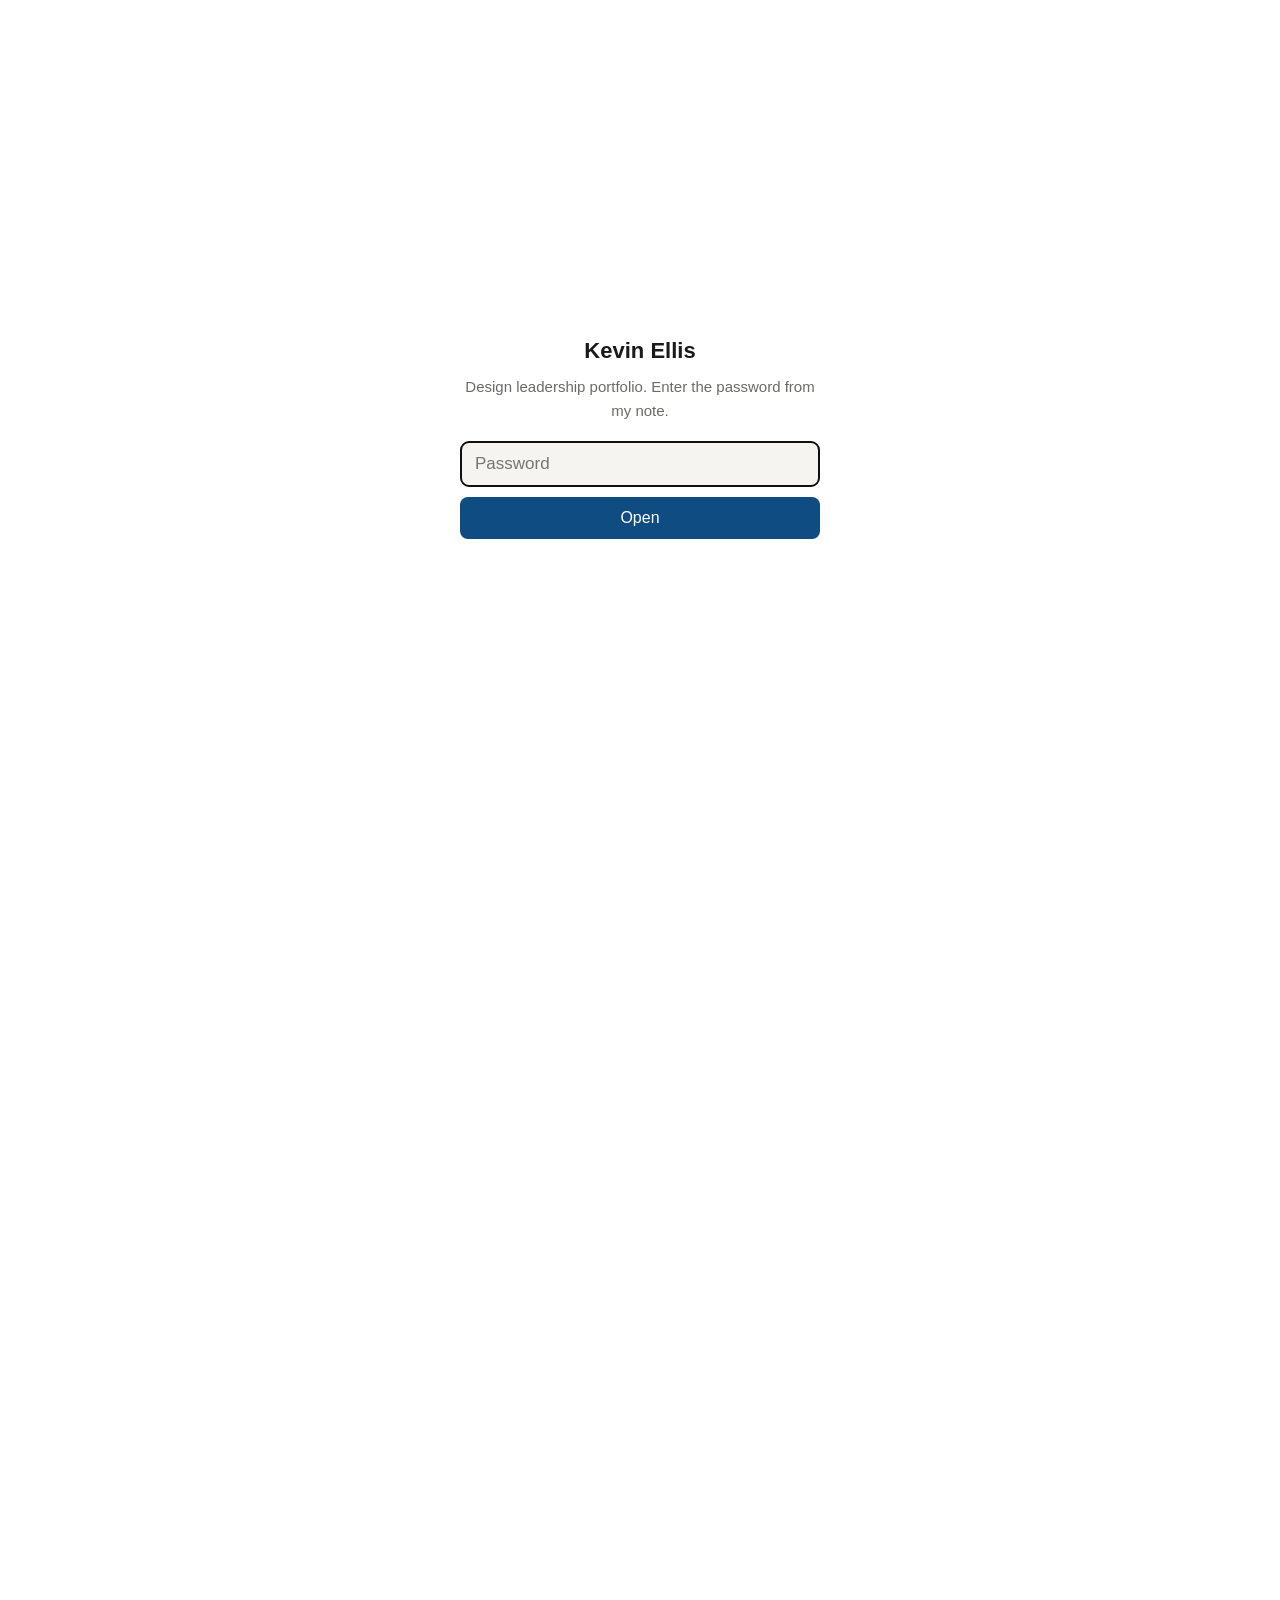
<file: work/oracle.html>
<!doctype html>
<html lang="en"><head><meta charset="utf-8"><meta name="viewport" content="width=device-width, initial-scale=1">
<meta name="robots" content="noindex, nofollow"><title>Oracle Health</title>
<link rel="stylesheet" href="../css/site.css?v=1794328974"></head>
<body class="locked"><div id="site">
<div class="wrap"><header class="top"><a class="brand" href="../index.html">Kevin Ellis</a><nav><ul><li><a href="../index.html" class="on">Work</a></li><li><a href="../leadership.html">Leadership</a></li><li><a href="../about.html">About</a></li><li><a href="../contact.html">Contact</a></li></ul></nav></header></div>
<article class="case wrap"><div class="row head textonly"><div class="col-img"></div><div class="col-text"><h1>Oracle Health</h1><p class="lede">Director, User Experience Design, 2024 to present.</p>
<p>I joined Oracle Health to lead the design of the core task-management experience for an AI-native EHR. It started with ambulatory clinical workflows and grew into one universal pattern for every role across the whole product. Out of that work I formed Experience Core, our platform design team, and built its AI workflows with engineering, which took concept-to-testable-prototype from weeks to days. This work has resulted in <mark>nine AI patent applications I am a named inventor on.</mark></p>
<p class="caveat">Most of this is unreleased, so the cases are told through method and diagrams.</p></div></div>
<div class="row "><div class="col-img"><figure><img src="../img/oracle/action-list.png" alt=""><figcaption>From many disparate views, into one.</figcaption></figure></div><div class="col-text"><h2>From Inbox to Action List</h2>
<p>What started as a fix for the clinician inbox is now Oracle Health’s universal work list pattern across the entire EHR platform: every role, every workflow, from ambulatory, acute, patient administration, rev cycle and reimbursements. One place to see the work and do it, instead of a different queue in every corner of the product.</p>
<p><em>Public release of this experience is set for Oracle Health Summit, Q1 2027.</em></p></div></div>
<div class="row "><div class="col-img"><figure><video src="../img/oracle/journey.mp4" poster="../img/oracle/journey-poster.jpg" autoplay muted loop playsinline></video><figcaption>Thirty-four patterns, grouped by where they sit in the clinician’s journey. The team is organized the same way.</figcaption></figure></div><div class="col-text"><h2>Experience Core</h2>
<p>Oracle Health already had a patterns team and a shared goal of one design language. What it lacked was structure: thirty-four patterns, several managers, no single thread of ownership.</p>
<p>I rebuilt the team around the clinician’s journey instead of the pattern list. Six segments, each with a lead designer and research partner who own their segment, end to end. We called ourselves Experience Core.</p>
<p>The team runs on six habits. Concepts, components, and guidelines define what we make. Cadence, governance, and evangelism define how we work. Guidance lives where the work lives, not in redlines, but in a living, coded reference app.</p></div></div>
<div class="row "><div class="col-img"><figure><a href="../img/oracle/ai-ux-platform.png" target="_blank" rel="noopener" title="Open full size"><img src="../img/oracle/ai-ux-platform.png" alt=""></a><figcaption>The platform, end to end: intent in, guidelines and context pulled from the design system, a spec and a working prototype out, triaged to the right team.</figcaption></figure></div><div class="col-text"><h2>From intent to working code</h2>
<p>Instead of handing off Figma comps, specs and guidelines to our partners, we’ve reimagined our design process around a shared platform. The design system’s components, layouts, guidelines, and guardrails live in one place that designers and the AI tooling both read from. A designer states an intent, the platform pulls in the right context, and the result is a spec and a working prototype in the same pass, routed to the right team.</p>
<p>Going from concept to testable prototype has gone from weeks to days, and every team now works from the same source of truth.</p></div></div>
<div class="row "><div class="col-img"><figure><a href="../img/oracle/learning-day.jpg" target="_blank" rel="noopener" title="Open full size"><img src="../img/oracle/learning-day.jpg" alt=""></a><figcaption>Every designer left with a working prototype.</figcaption></figure></div><div class="col-text"><h2>Learning days</h2><p>AI talk in tech has come rapid-fire, and for most people it has been overwhelming. The way through is always together, and it’s even better when it’s fun. We gather everyone for regular team collaborations with no product work, no clinical constraints, a made-up brief for each team, and one rule: ship a working prototype by day’s end. Be silly, be free, be together.</p></div></div>
<div class="next"><a href="../index.html">&larr; Work</a><a href="amazon.html">Amazon &rarr;</a></div></article>

<footer>Kevin Ellis, 2026. Employer and client work is shown at the level of method and outcomes; unreleased designs, customer names, and internal data are excluded.</footer>
</div><script src="../js/gate.js?v=1794328974"></script><script src="../js/slides.js?v=1794328974"></script><script src="../js/video.js?v=1794328974"></script><script src="../js/lightbox.js?v=1794328974"></script><script src="../js/tiles.js?v=1794328974"></script></body></html>
</file>
<file: css/site.css>
:root{--bg:#ffffff;--ink:#1a1a1a;--muted:#6b6b66;--line:#e6e4de;--accent:#0f4c81;--card:#f5f4f0}
@media (prefers-color-scheme: dark){:root{--bg:#121212;--ink:#ececea;--muted:#a3a39c;--line:#2a2a2a;--accent:#7fb2e6;--card:#1c1c1c}}
*{box-sizing:border-box}
html,body{margin:0;background:var(--bg);color:var(--ink);font:17px/1.6 -apple-system,BlinkMacSystemFont,"Segoe UI",Helvetica,Arial,sans-serif;-webkit-font-smoothing:antialiased}
a{color:var(--accent);text-decoration:none}a:hover{text-decoration:underline}
.wrap{max-width:1400px;margin:0 auto;padding:0 24px}
header.top{display:flex;align-items:center;justify-content:space-between;padding:28px 0 22px}
header.top .brand{font-weight:700;letter-spacing:.06em;font-size:16px;color:var(--ink);text-transform:uppercase}
header.top nav ul{list-style:none;margin:0;padding:0;display:flex;gap:22px;font-size:13px;letter-spacing:.08em;text-transform:uppercase}
header.top nav a{color:var(--muted)}header.top nav a:hover,header.top nav a.on,header.top nav span.on{color:var(--ink);text-decoration:none}
@media (max-width:640px){header.top{flex-direction:column;align-items:flex-start;gap:12px}header.top nav ul{gap:14px;flex-wrap:wrap}}
.tiles{display:grid;grid-template-columns:repeat(2,1fr);gap:8px;margin:8px 0 40px}
@media (max-width:560px){.tiles{grid-template-columns:1fr}}
.tile{position:relative;display:block;aspect-ratio:2/1;overflow:hidden;background:var(--card)}
.tile img{width:100%;height:100%;object-fit:cover;display:block;transition:filter .35s ease,transform .35s ease}
.tile:hover img{filter:blur(14px) brightness(.45);transform:scale(1.06)}
.tile span{position:absolute;inset:0;display:flex;align-items:center;justify-content:center;color:#fff;font:300 clamp(28px,3.4vw,48px)/1.1 "Helvetica Neue",Helvetica,Arial,sans-serif;letter-spacing:.01em;opacity:0;transition:opacity .35s;pointer-events:none}
.tile:hover span{opacity:1}
h2{font-size:24px;margin:44px 0 10px;letter-spacing:-.01em}
h3{font-size:19px;margin:30px 0 8px}
p{margin:0 0 14px}
.meta{color:var(--muted);font-size:15px;margin:0 0 22px}
figure{margin:28px 0}
figure img{width:100%;height:auto;display:block;background:var(--card)}
figcaption{font-size:13px;color:var(--muted);margin-top:10px}
figcaption b.co{font-weight:600;color:#4a4a4a}
@media (prefers-color-scheme: dark){figcaption b.co{color:#c8c8c8}}
.slot{aspect-ratio:16/9;border:1px dashed var(--line);display:flex;align-items:center;justify-content:center;color:var(--muted);font-size:13px;background:var(--card)}
.grid{display:grid;grid-template-columns:repeat(auto-fit,minmax(220px,1fr));gap:14px;margin:20px 0}
.card{background:var(--card);border:1px solid var(--line);border-radius:8px;padding:16px}
.card h4{margin:0 0 6px;font-size:16px}.card p{margin:0;font-size:15px;color:var(--muted)}
.tenets{display:grid;grid-template-columns:repeat(auto-fit,minmax(200px,1fr));gap:14px;margin:18px 0}
.tenets div{background:var(--card);border:1px solid var(--line);border-radius:8px;padding:18px;font-weight:600}
.stat{display:inline-block;margin:0 22px 8px 0}.stat b{display:block;font-size:26px;color:var(--ink)}
footer{padding:48px 24px 60px;color:var(--muted);font-size:13px;text-align:center}
#gate{position:fixed;inset:0;background:var(--bg);display:flex;align-items:center;justify-content:center;z-index:50}
#gate form{width:min(360px,90vw);text-align:center}
#gate h1{font-size:22px;margin:0 0 6px}#gate p{color:var(--muted);font-size:15px;margin:0 0 18px}
#gate input{width:100%;padding:12px 14px;font-size:17px;border:1px solid var(--line);border-radius:8px;background:var(--card);color:var(--ink)}
#gate button{margin-top:10px;width:100%;padding:12px;font-size:16px;border:0;border-radius:8px;background:var(--accent);color:#fff;cursor:pointer}
#gate .err{color:#b3261e;font-size:14px;min-height:20px;margin-top:8px}
body.locked #site{visibility:hidden}

/* dark landing */
html:has(body.dark){background:#000}
body.dark{background:#000;color:#fff;min-height:100vh}
body.dark #gate{background:#000;color:#fff}body.dark #gate p{color:#9a9a9a}body.dark #gate input{background:#151515;border-color:#333;color:#fff}
body.dark header.top .brand{color:#fff}
body.dark header.top nav a{color:#9a9a9a}body.dark header.top nav a:hover,body.dark header.top nav a.on,body.dark header.top nav span.on{color:#fff}
body.dark footer{color:#8a8a8a}
body.dark .tile{background:#111}
/* project pages: two columns */
article.case{padding:24px 24px 0}
.row{display:grid;grid-template-columns:1fr 1fr;gap:56px;align-items:start;padding:32px 0;border-top:1px solid var(--line)}
.row.head{border-top:0;padding-top:16px}
.row .col-img{position:sticky;top:24px}
.row .col-img figure{margin:0}.row .col-img figure+figure{margin-top:24px}
.row .col-text{max-width:560px}
.row .col-text h2:first-child,.row .col-text h1{margin-top:0}
.row h1{font-family:"Iowan Old Style",Palatino,"Palatino Linotype","Book Antiqua",Georgia,serif;font-size:48px;line-height:1.05;margin:0 0 18px;letter-spacing:-.01em}
.lede{color:var(--muted);font-size:18px}
.year{font-size:13px;color:var(--muted);margin:14px 0 0}
h2.part{font-size:30px}
.next{margin:40px 0 0;padding:24px 0;border-top:1px solid var(--line);display:flex;justify-content:space-between;font-size:14px}
.headshot{width:260px;height:260px;border-radius:50%;object-fit:cover;display:block}
@media (max-width:820px){.row{grid-template-columns:1fr;gap:20px}.row .col-img{position:static}.row h1{font-size:38px}}
.slides{position:relative;overflow:hidden;background:#111}
.slides img{position:absolute;inset:0;width:100%;height:100%;object-fit:cover;opacity:0;transition:opacity 1.2s ease}
.slides img.on{opacity:1}
figure video{width:100%;height:auto;display:block;background:#f5f4f0}
.vid{position:relative;cursor:pointer}
.vid video{width:100%;height:auto;display:block;background:#f5f4f0}
.vid .play{position:absolute;left:50%;top:50%;width:72px;height:72px;margin:-36px 0 0 -36px;border:2px solid rgba(255,255,255,.85);border-radius:50%;background:rgba(0,0,0,.28);cursor:pointer;backdrop-filter:blur(2px);transition:opacity .25s}
.vid .play::after{content:"";position:absolute;left:29px;top:22px;border-style:solid;border-width:14px 0 14px 22px;border-color:transparent transparent transparent rgba(255,255,255,.9)}
.vid:hover .play{background:rgba(0,0,0,.45)}
.vid.playing .play{opacity:0;pointer-events:none}
.row.gallery{grid-template-columns:1fr;border-top:0;padding:8px 0 24px}
.row.gallery .col-img{position:static}
.row.gallery .col-text{display:none}
.row.textonly{grid-template-columns:1fr}.row.textonly .col-img{display:none}.row.textonly .col-text{max-width:760px}
.row.about{grid-template-columns:260px 1fr;gap:48px}@media (max-width:820px){.row.about{grid-template-columns:1fr}}
.quad{display:grid;grid-template-columns:1fr 1fr;gap:20px;margin:8px 0 0}
.quad figure{margin:0}
.pair{display:grid;grid-template-columns:1fr 1fr;gap:56px}.pair figure{margin:0}.row .col-img .pair figure+figure{margin-top:0}
@media (max-width:820px){.pair{grid-template-columns:1fr;gap:24px}}
@media (max-width:640px){.quad{grid-template-columns:1fr}}

.row.flip .col-img{order:2}.row.flip .col-text{order:1}
@media (max-width:820px){.row.flip .col-img{order:1}.row.flip .col-text{order:2}}
.tile.show img{filter:blur(14px) brightness(.45);transform:scale(1.06)}
.tile.show span{opacity:1}

ul.facts{list-style:none;padding:0;margin:0 0 18px}
ul.facts li{display:grid;grid-template-columns:3.3em 1fr;column-gap:10px;padding:6px 0;font-size:16px}
ul.facts b{font-weight:600;text-align:right}
.caveat{font-size:16px;font-style:italic;color:var(--ink);margin:0 0 18px;padding:6px 0}
@media (max-width:820px){.row .col-text{order:1}.row .col-img{order:2}.row.flip .col-text{order:1}.row.flip .col-img{order:2}}

/* inline diagrams */
.dg{width:100%;height:auto;display:block;background:var(--card);font:20px/1.2 -apple-system,BlinkMacSystemFont,"Segoe UI",Helvetica,Arial,sans-serif}
.dg text{fill:var(--ink)}.dg .mu{fill:var(--muted)}.dg .b{font-weight:600}.dg .sm{font-size:15px}
.dg .bx{fill:var(--bg);stroke:var(--ink);stroke-width:1.5}.dg .bx.ac{stroke:var(--accent)}
.dg .grp{fill:none;stroke:var(--muted);stroke-width:1;stroke-dasharray:4 4}
.dg .ln{fill:none;stroke:var(--ink);stroke-width:1.5}.dg .ln.dash{stroke-dasharray:4 4;stroke:var(--muted)}
.dg .arf{fill:var(--ink)}.dg .acf{fill:var(--accent)}.dg .dot{fill:var(--muted)}
.dg .bar{fill:var(--line)}.dg .tick{stroke:var(--muted);stroke-width:1}
.dg .wire{fill:none;stroke:var(--muted);stroke-width:1.2}.dg .wire.ac{stroke:var(--accent)}
.dg .rowbx{fill:var(--bg);stroke:var(--line);stroke-width:1}
/* cases */
.case-label{font-size:13px;letter-spacing:.08em;text-transform:uppercase;color:var(--muted);margin:0 0 4px}
.row .col-text h2.part{margin-top:0}
.row .col-text h3{margin:22px 0 6px;font-size:17px}
.row .col-text h3:first-child{margin-top:0}
.demo{margin-top:22px;padding:12px 14px;border:1px solid var(--line);border-radius:8px;font-size:15px}
.demo .pending{color:var(--muted);font-style:italic}
/* oracle: chapters */
.row.chapter{grid-template-columns:1fr;border-top:2px solid var(--ink);padding:40px 0 4px;margin-top:40px}
.row.chapter .col-img{display:none}.row.chapter .col-text{max-width:760px}
.row.chapter h2.part{font-family:"Iowan Old Style",Palatino,"Palatino Linotype","Book Antiqua",Georgia,serif;font-weight:400;font-size:40px;line-height:1.1;letter-spacing:-.01em;margin:0 0 12px}
.case-lede{color:var(--muted);font-size:19px;line-height:1.45;margin:0 0 8px}
.row.chapter+.row{border-top:0;padding-top:16px}
dl.kv{margin:0;padding:0;display:grid;grid-template-columns:6.5em 1fr;column-gap:14px;row-gap:12px;font-size:15px;line-height:1.5}
dl.kv dt{font-weight:600;margin:0}dl.kv dd{margin:0;color:var(--ink)}
p+dl.kv{margin-top:20px;padding-top:16px;border-top:1px solid var(--line)}
.demo{margin-top:20px;padding:0;border:0;border-radius:0;font-size:15px}
@media (max-width:820px){.row.chapter h2.part{font-size:32px}.row.chapter{margin-top:16px;padding-top:28px}}
/* isometric diagrams */
:root{--iso-side:#ecebe6;--iso-line:#5a5a55;--iso-dim:#b3b2ab}
@media (prefers-color-scheme: dark){:root{--iso-side:#222;--iso-line:#a8a8a2;--iso-dim:#4f4f4b}}
.dg.iso{border:1px dashed var(--iso-dim);border-radius:12px}
.dg.iso path,.dg.iso circle{stroke-width:1.1;stroke-linejoin:round;stroke-linecap:round}
.dg.iso .top{fill:var(--bg);stroke:var(--iso-line)}
.dg.iso .side{fill:var(--iso-side);stroke:var(--iso-line)}
.dg.iso .ink{fill:var(--ink);stroke:var(--ink)}
.dg.iso .ghost{fill:none;stroke:var(--iso-dim);stroke-dasharray:2.5 3.5}
.dg.iso .dash{fill:none;stroke:var(--iso-dim);stroke-dasharray:2.5 3.5}
.dg.iso .ln{fill:none;stroke:var(--iso-line)}
.dg.iso .node{fill:var(--card);stroke:var(--iso-line)}
.dg.iso .bar{fill:var(--iso-side);stroke:var(--iso-line)}
.dg.iso .inkbar{fill:var(--ink);stroke:var(--ink)}
.dg.iso text{font-size:13px}
mark{background:#fff3a0;color:#111;padding:0 .15em;border-radius:2px}
.dg.warm{background:none}.dg.warm text{fill:#f6f1dc}
.vid.lb{display:block}.vid.lb img{width:100%;height:auto;display:block;background:var(--card)}
.layer{position:fixed;inset:0;z-index:50;background:rgba(0,0,0,.88);display:flex;align-items:center;justify-content:center;padding:24px}
.layer[hidden]{display:none}
.layer-box{display:flex;max-width:92vw;max-height:92vh}
.layer video{max-width:92vw;max-height:92vh;min-height:min(70vh,640px);width:auto;height:auto;display:block;background:#000;border-radius:6px}
.layer-close{position:fixed;top:14px;right:18px;width:44px;height:44px;border:0;border-radius:50%;background:rgba(255,255,255,.14);color:#fff;font-size:28px;line-height:44px;cursor:pointer}
.layer-close:hover,.layer-close:focus{background:rgba(255,255,255,.28);outline:0}
body.noscroll{overflow:hidden}
</file>
<file: directions/_common.css>
:root{--bg:#fff;--ink:#1a1a1a;--muted:#6b6b66;--line:#e6e4de;--accent:#0f4c81;--card:#f5f4f0}
@media (prefers-color-scheme:dark){:root{--bg:#121212;--ink:#ececea;--muted:#a3a39c;--line:#2a2a2a;--accent:#7fb2e6;--card:#1c1c1c}}
*{box-sizing:border-box}
html,body{margin:0;background:var(--bg);color:var(--ink);font:17px/1.6 -apple-system,BlinkMacSystemFont,"Segoe UI",Helvetica,Arial,sans-serif;-webkit-font-smoothing:antialiased}
a{color:var(--accent);text-decoration:none}a:hover{text-decoration:underline}
img,video{max-width:100%;display:block}
.dirbar{font-size:12px;letter-spacing:.06em;text-transform:uppercase;color:var(--muted);border-bottom:1px solid var(--line);padding:10px 24px;display:flex;gap:18px;flex-wrap:wrap;align-items:baseline}
.dirbar b{color:var(--ink);font-weight:600}.dirbar a{color:var(--muted)}.dirbar a.on{color:var(--ink);border-bottom:1px solid var(--ink)}
.dirbar .pov{flex-basis:100%;text-transform:none;letter-spacing:0;font-size:14px;color:var(--muted)}
.wrap{max-width:1400px;margin:0 auto;padding:0 24px}
header.top{display:flex;align-items:center;justify-content:space-between;padding:28px 0 22px}
header.top .brand{font-weight:700;letter-spacing:.06em;font-size:16px;color:var(--ink);text-transform:uppercase}
header.top nav ul{list-style:none;margin:0;padding:0;display:flex;gap:22px;font-size:13px;letter-spacing:.08em;text-transform:uppercase}
header.top nav a{color:var(--muted)}header.top nav a:hover,header.top nav a.on{color:var(--ink);text-decoration:none}
@media (max-width:640px){header.top{flex-direction:column;align-items:flex-start;gap:12px}header.top nav ul{gap:14px;flex-wrap:wrap}}
footer{padding:48px 24px 60px;color:var(--muted);font-size:13px;text-align:center}
#gate{position:fixed;inset:0;background:var(--bg);display:flex;align-items:center;justify-content:center;z-index:50}
#gate form{width:min(360px,90vw);text-align:center}
#gate h1{font-size:22px;margin:0 0 6px}#gate p{color:var(--muted);font-size:15px;margin:0 0 18px}
#gate input{width:100%;padding:12px 14px;font-size:17px;border:1px solid var(--line);border-radius:8px;background:var(--card);color:var(--ink)}
#gate button{margin-top:10px;width:100%;padding:12px;font-size:16px;border:0;border-radius:8px;background:var(--accent);color:#fff;cursor:pointer}
#gate .err{color:#b3261e;font-size:14px;min-height:20px;margin-top:8px}
body.locked #site{visibility:hidden}
</file>
